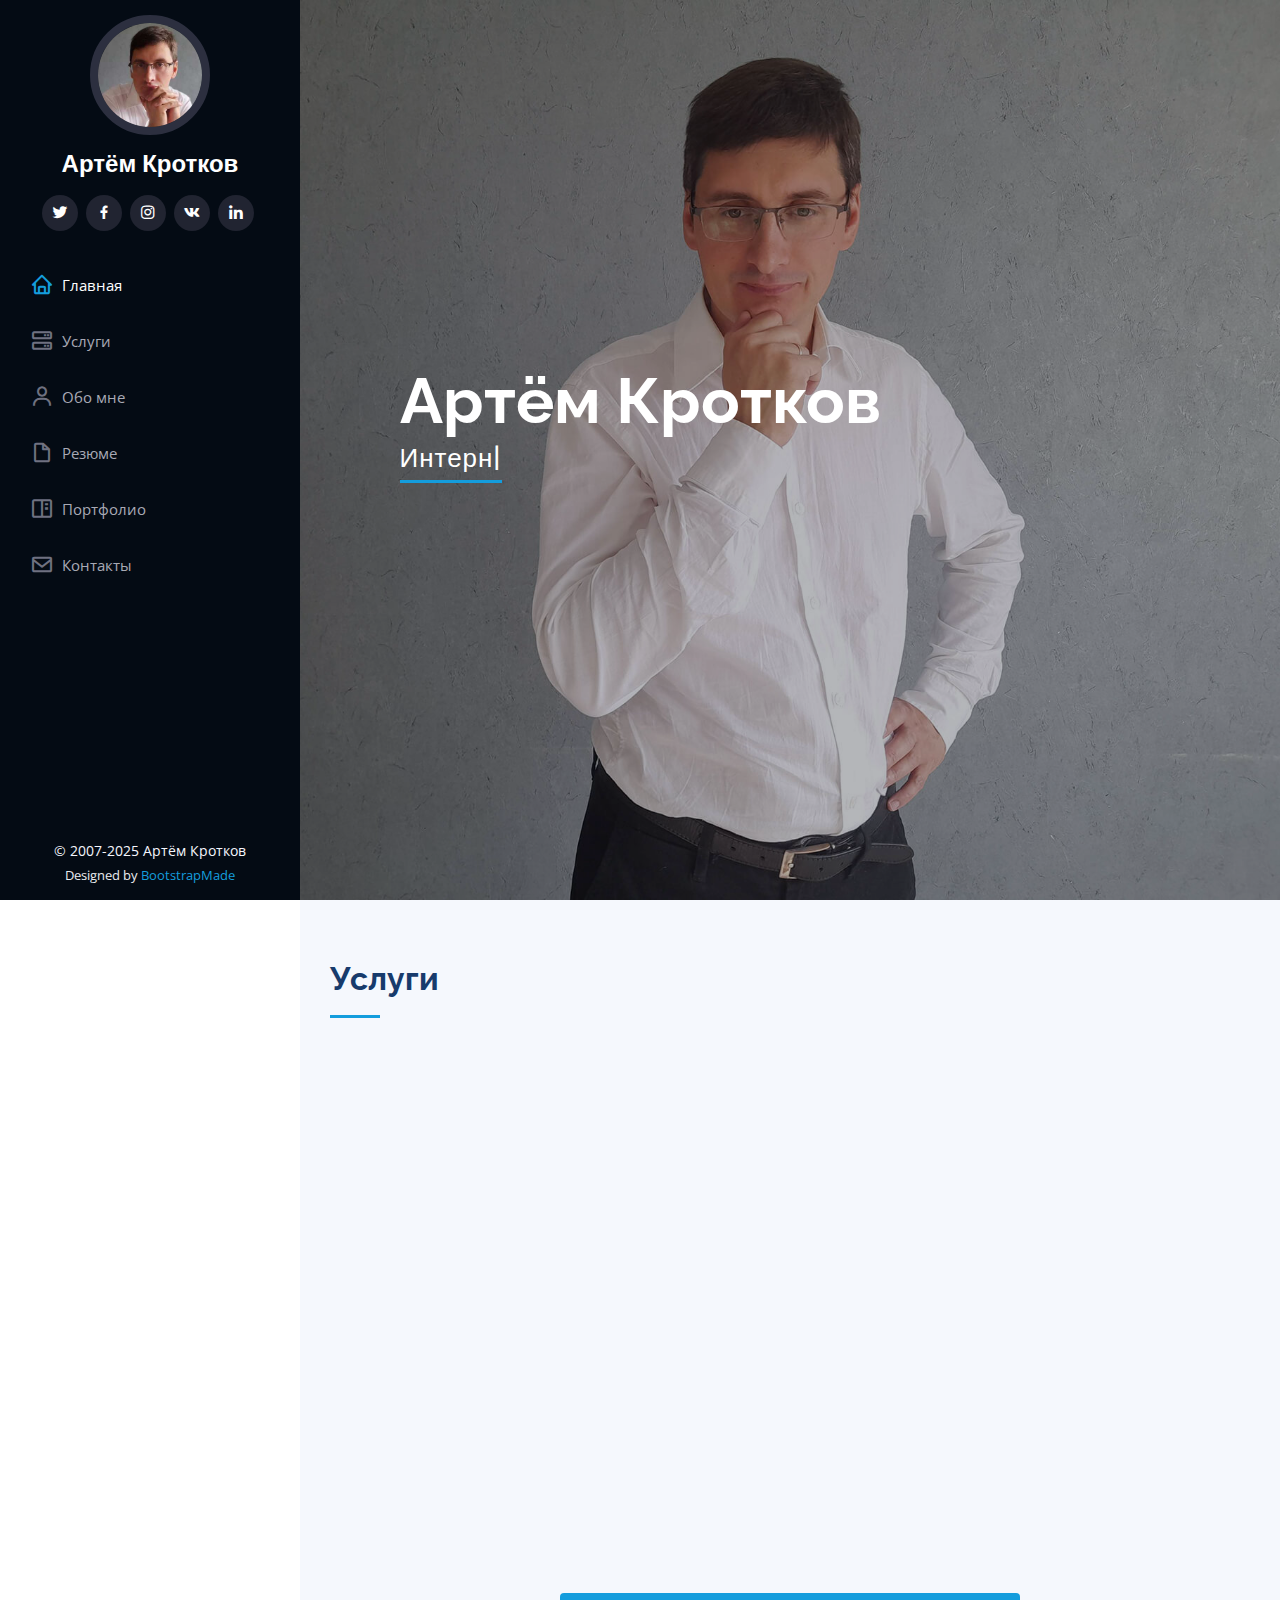
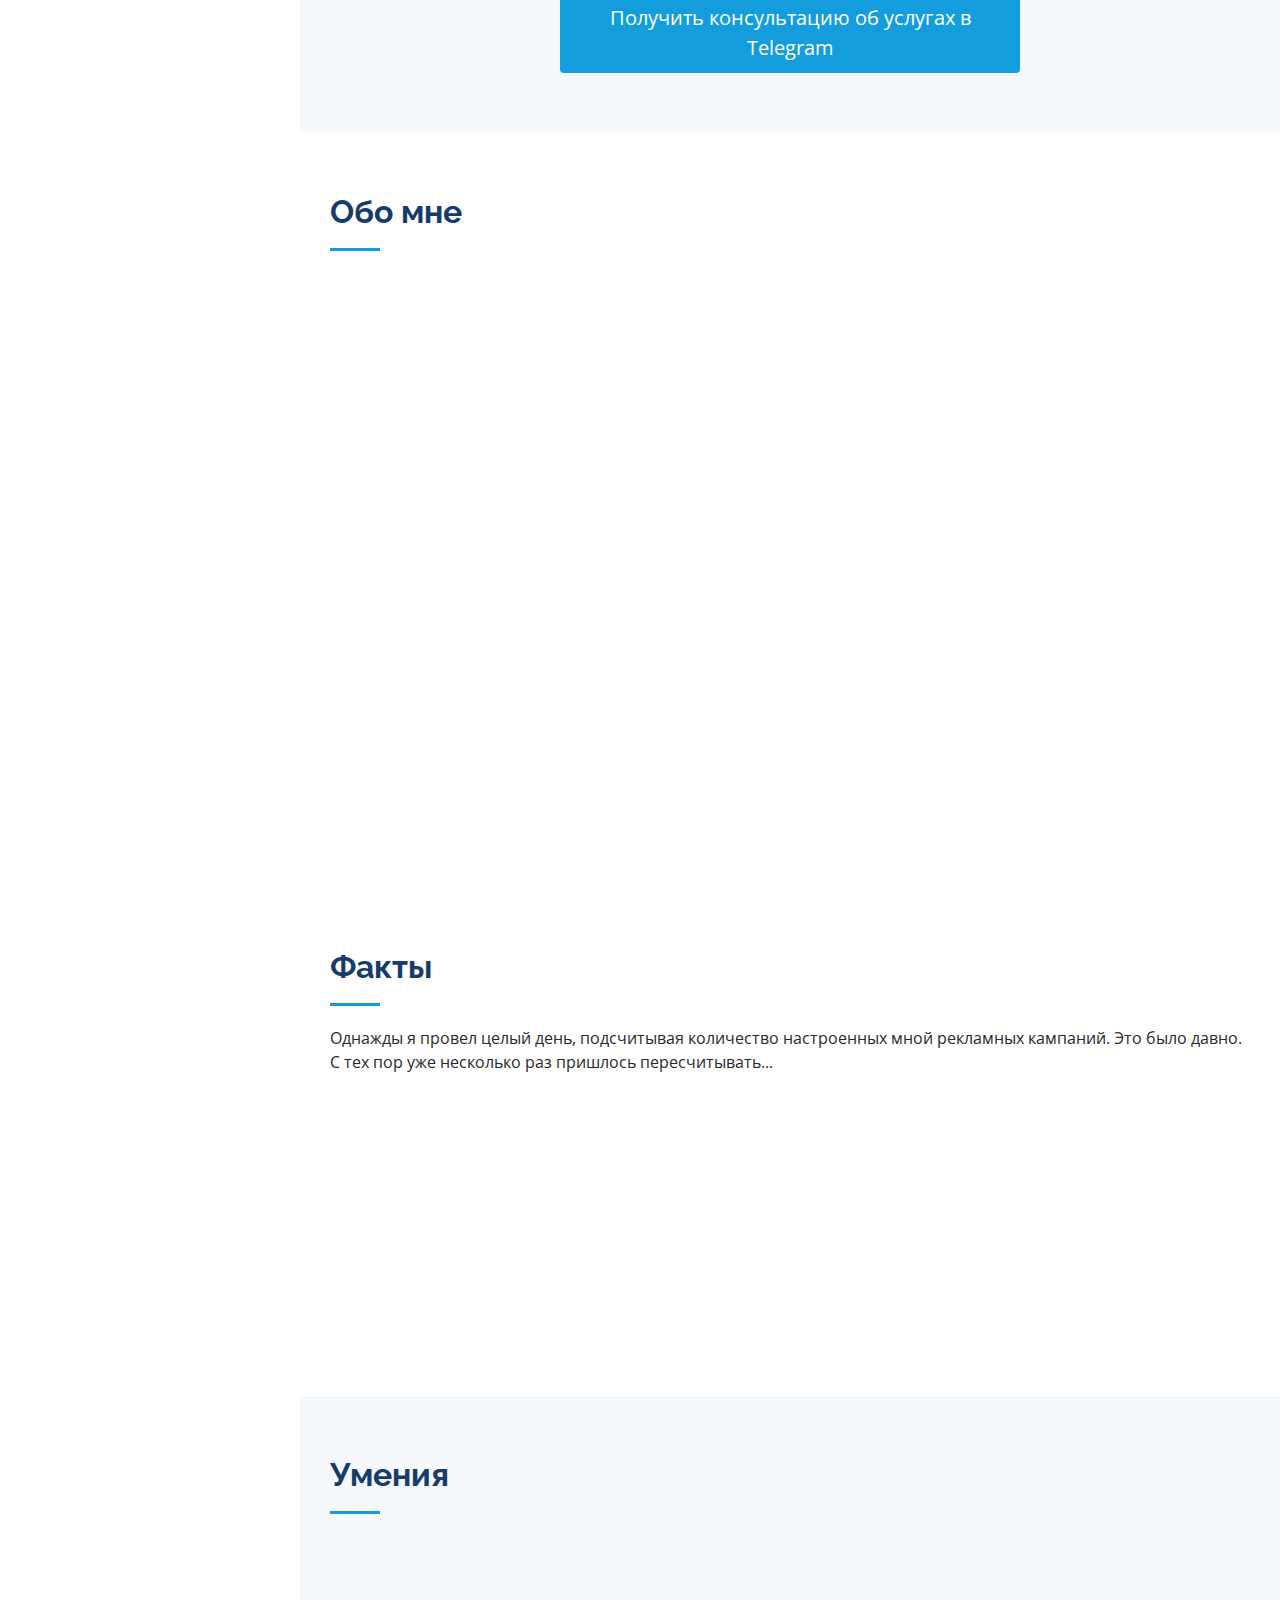
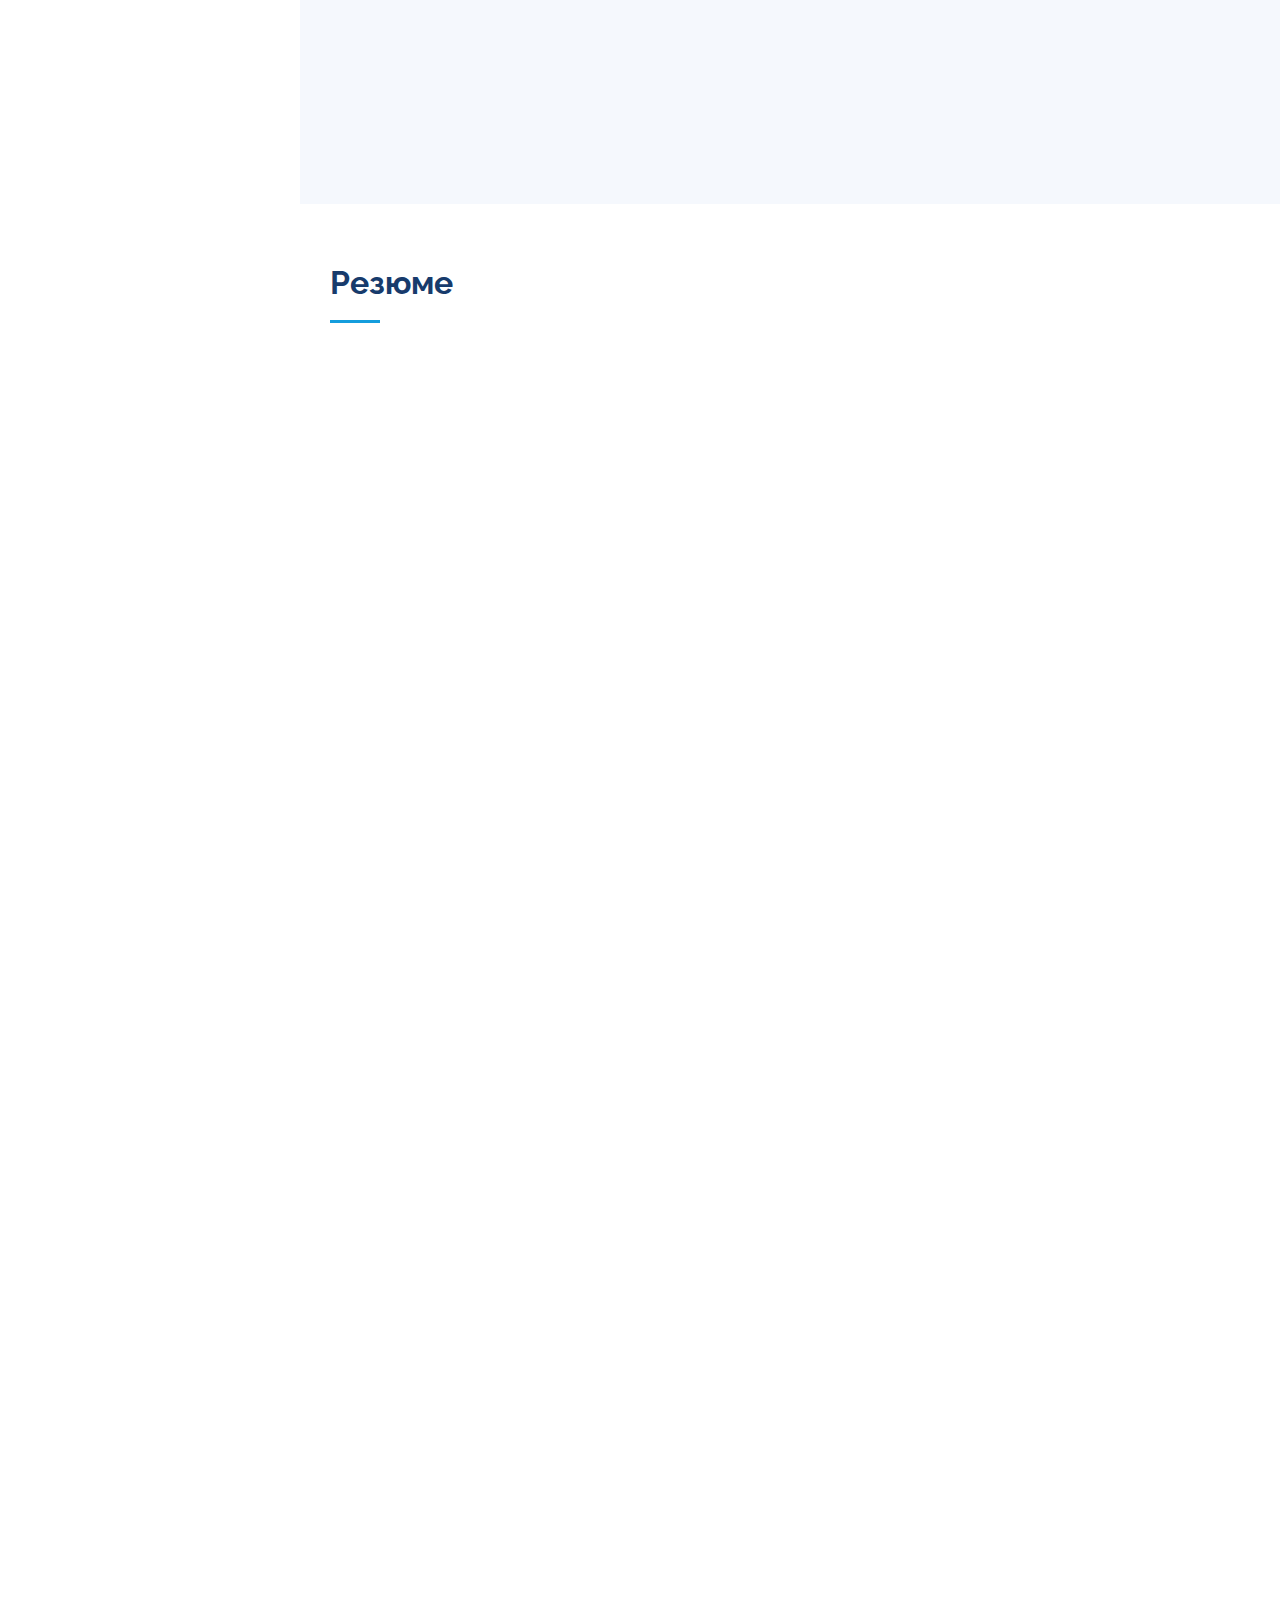
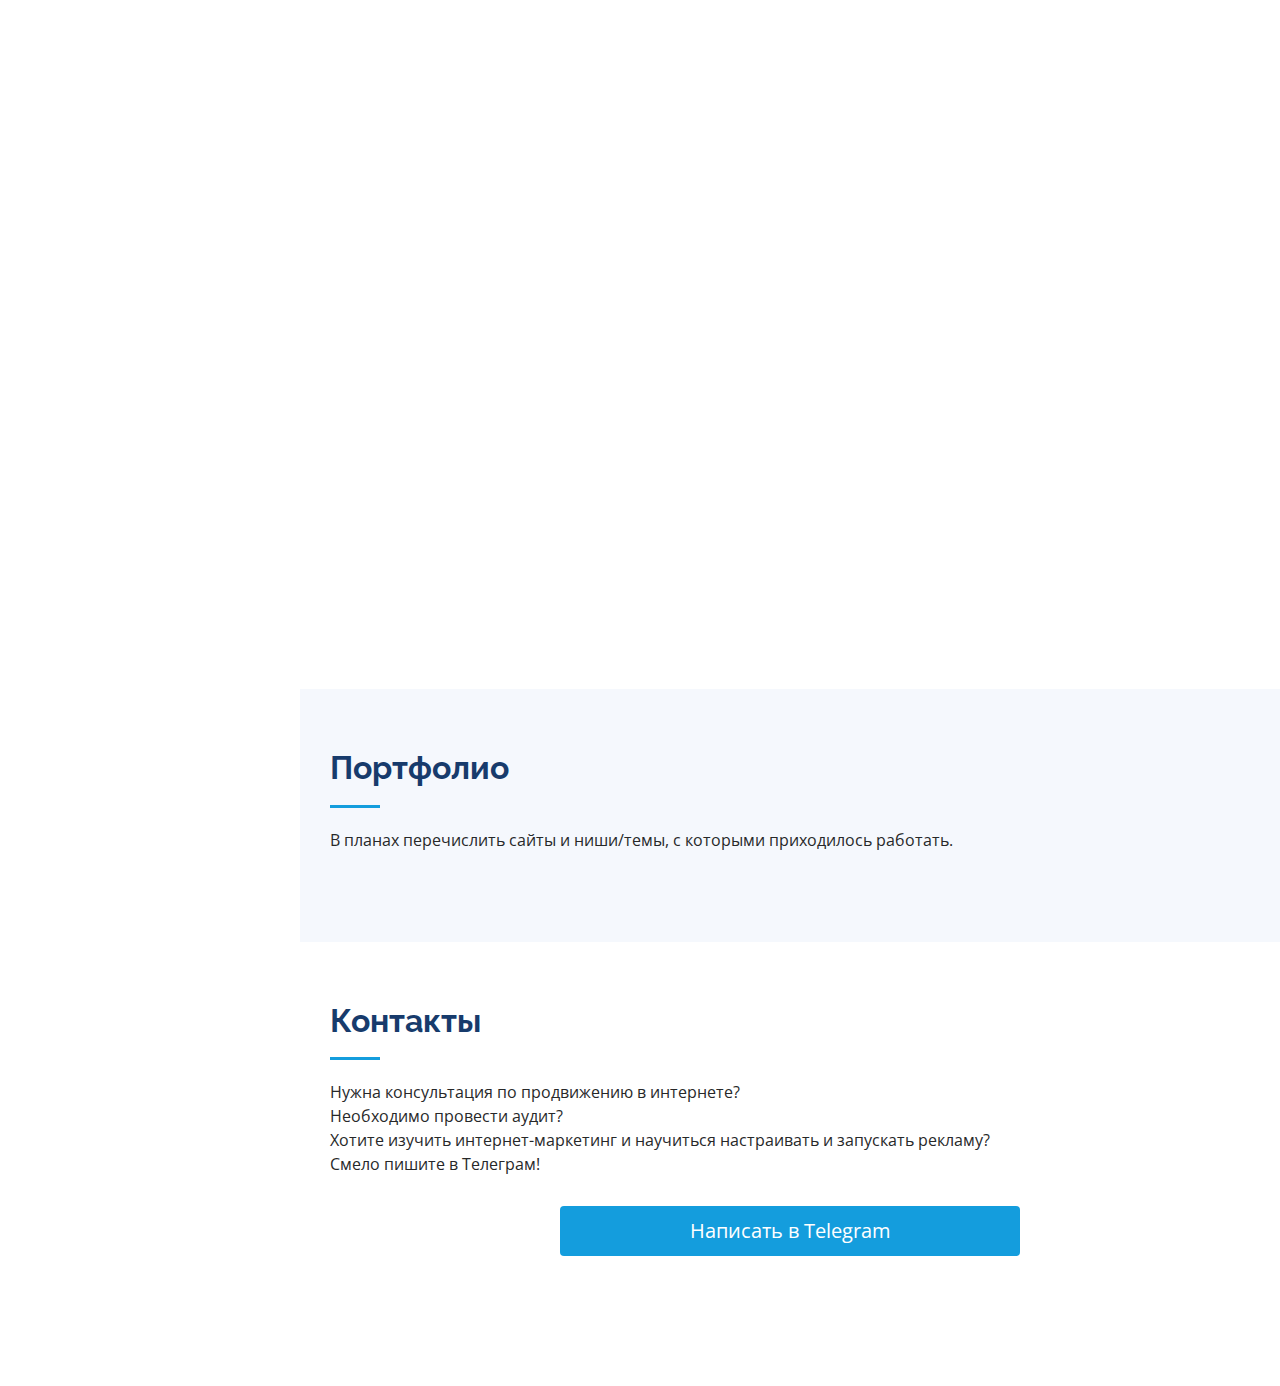
<file: index.html>
<!DOCTYPE html>
<html lang="en">

<head>
  <meta charset="utf-8">
  <meta content="width=device-width, initial-scale=1.0" name="viewport">

  <title>Артём Кротков - Обучение и менторство по интернет-маркетингу</title>
  <meta content="Артём Кротков - Обучение и менторство по интернет-маркетингу. Настройка и сопровождение контекстной рекламы." name="description">
  <meta content="" name="keywords">

  <!-- Favicons -->
  <link href="assets/img/favicon.png" rel="icon">
  <link href="assets/img/apple-touch-icon.png" rel="apple-touch-icon">

  <!-- Google Fonts -->
  <link href="https://fonts.googleapis.com/css?family=Open+Sans:300,300i,400,400i,600,600i,700,700i|Raleway:300,300i,400,400i,500,500i,600,600i,700,700i|Poppins:300,300i,400,400i,500,500i,600,600i,700,700i" rel="stylesheet">

  <!-- Vendor CSS Files -->
  <link href="assets/vendor/aos/aos.css" rel="stylesheet">
  <link href="assets/vendor/bootstrap/css/bootstrap.min.css" rel="stylesheet">
  <link href="assets/vendor/bootstrap-icons/bootstrap-icons.css" rel="stylesheet">
  <link href="assets/vendor/boxicons/css/boxicons.min.css" rel="stylesheet">
  <link href="assets/vendor/glightbox/css/glightbox.min.css" rel="stylesheet">
  <link href="assets/vendor/swiper/swiper-bundle.min.css" rel="stylesheet">

  <!-- Template Main CSS File -->
  <link href="assets/css/style.css" rel="stylesheet">

  <!-- Google Tag Manager -->
<script>(function(w,d,s,l,i){w[l]=w[l]||[];w[l].push({'gtm.start':
  new Date().getTime(),event:'gtm.js'});var f=d.getElementsByTagName(s)[0],
  j=d.createElement(s),dl=l!='dataLayer'?'&l='+l:'';j.async=true;j.src=
  'https://www.googletagmanager.com/gtm.js?id='+i+dl;f.parentNode.insertBefore(j,f);
  })(window,document,'script','dataLayer','GTM-MKNPK3');</script>
  <!-- End Google Tag Manager -->
  
  <script async src="https://pagead2.googlesyndication.com/pagead/js/adsbygoogle.js?client=ca-pub-6147480175032935"
     crossorigin="anonymous"></script>
	 
	 
</head>

<body>
  <!-- Google Tag Manager (noscript) -->
<noscript><iframe src="https://www.googletagmanager.com/ns.html?id=GTM-MKNPK3"
  height="0" width="0" style="display:none;visibility:hidden"></iframe></noscript>
  <!-- End Google Tag Manager (noscript) -->

  <!-- ======= Mobile nav toggle button ======= -->
  <i class="bi bi-list mobile-nav-toggle d-xl-none"></i>

  <!-- ======= Header ======= -->
  <header id="header">
    <div class="d-flex flex-column">

      <div class="profile">
        <img src="assets/img/avatar.jpg" alt="" class="img-fluid rounded-circle">
        <h1 class="text-light"><a href="index.html">Артём Кротков</a></h1>
        <div class="social-links mt-3 text-center">
          <a href="#" class="twitter"><i class="bx bxl-twitter"></i></a>
          <a href="https://www.facebook.com/artem.krotkov.3" class="facebook" target="_blank"><i class="bx bxl-facebook"></i></a>
          <a href="https://www.instagram.com/artem.krotkov/" class="instagram" target="_blank"><i class="bx bxl-instagram"></i></a>
          <a href="https://vk.com/artem_krotkov" class="vk" target="_blank"><i class="bx bxl-vk"></i></a>
          <a href="https://www.linkedin.com/in/artem-krotkov-93b8733a/" class="linkedin" target="_blank"><i class="bx bxl-linkedin"></i></a>
        </div>
      </div>

      <nav id="navbar" class="nav-menu navbar">
        <ul>
          <li><a href="#hero" class="nav-link scrollto active"><i class="bx bx-home"></i> <span>Главная</span></a></li>
          <li><a href="#services" class="nav-link scrollto"><i class="bx bx-server"></i> <span>Услуги</span></a></li>
          <li><a href="#about" class="nav-link scrollto"><i class="bx bx-user"></i> <span>Обо мне</span></a></li>
          <li><a href="#resume" class="nav-link scrollto"><i class="bx bx-file-blank"></i> <span>Резюме</span></a></li>
          <li><a href="#portfolio" class="nav-link scrollto"><i class="bx bx-book-content"></i> <span>Портфолио</span></a></li>
          <li><a href="#contact" class="nav-link scrollto"><i class="bx bx-envelope"></i> <span>Контакты</span></a></li>
        </ul>
      </nav><!-- .nav-menu -->
    </div>
  </header><!-- End Header -->

  <!-- ======= Hero Section ======= -->
  <section id="hero" class="d-flex flex-column justify-content-center align-items-center">
    <div class="hero-container" data-aos="fade-in">
      <h1>Артём Кротков</h1>
      <p><span class="typed" data-typed-items="Интернет-маркетолог, PPC-Специалист, Преподаватель, Наставник, Настройка Яндекс.Директ, Настройка Google Ads"></span></p>
    </div>
  </section><!-- End Hero -->

  <main id="main">

    <!-- ======= Services Section ======= -->
    <section id="services" class="services section-bg">
      <div class="container">

        <div class="section-title">
          <h2>Услуги</h2>
          <p></p>
        </div>

        <div class="row">
          <div class="col-lg-4 col-md-6 icon-box" data-aos="fade-up">
            <div class="icon"><i class="bi bi-brightness-high bi bi-briefcase"></i></div>
            <h4 class="title"><a href="">Наставничество и консультации</a></h4>
            <p class="description">По Интернет-маркетингу. Консультирую и обучаю интернет-маркетингу, контекстной рекламе, веб-аналиитике.</p>
          </div>
          <div class="col-lg-4 col-md-6 icon-box" data-aos="fade-up">
            <div class="icon"><i class="bi bi-card-checklist"></i></div>
            <h4 class="title"><a href="">Аудит рекламных кампаний</a></h4>
            <p class="description">Яндекс.Директ и Google Ads. Проверю ваши рекламные кампании. Укажу на некорректные настройки, найду "узкие" места рекламных кампаний. Если рекламу можно улучшить, то расскажу или научу как это сделать.</p>
          </div>
          <div class="col-lg-4 col-md-6 icon-box" data-aos="fade-up" data-aos-delay="100">
            <div class="icon"><i class="bi bi-binoculars"></i></div>
            <h4 class="title"><a href="">Настройка контекстной рекламы</a></h4>
            <p class="description">Настройка под ключ, запуск и сопровождение Яндекс.Директ и Google Ads. Реклама на Поиске и в рекламных сетях. Создам рекламный кабинет, подберу ключевые слова, напишу объявления и настрою рекламные кампании.</p>
          </div>
          <div class="col-lg-4 col-md-6 icon-box" data-aos="fade-up" data-aos-delay="200">
            <div class="icon"><i class="bi bi-bar-chart"></i></div>
            <h4 class="title"><a href="">Настройка веб-статистики</a></h4>
            <p class="description">Google Analytics и Яндекс.Метрика. Устанавлю код отслеживания на сайт. Настрою отслеживание целей/конверсий.</p>
          </div>
        <!--
          <div class="col-lg-4 col-md-6 icon-box" data-aos="fade-up" data-aos-delay="300">
            <div class="icon"><i class="bi bi-binoculars"></i></div>
            <h4 class="title"><a href="">Magni Dolores</a></h4>
            <p class="description">Excepteur sint occaecat cupidatat non proident, sunt in culpa qui officia deserunt mollit anim id est laborum</p>
          </div>
          <div class="col-lg-4 col-md-6 icon-box" data-aos="fade-up" data-aos-delay="400">
            <div class="icon"><i class="bi bi-brightness-high"></i></div>
            <h4 class="title"><a href="">Nemo Enim</a></h4>
            <p class="description">At vero eos et accusamus et iusto odio dignissimos ducimus qui blanditiis praesentium voluptatum deleniti atque</p>
          </div>
          <div class="col-lg-4 col-md-6 icon-box" data-aos="fade-up" data-aos-delay="500">
            <div class="icon"><i class="bi bi-calendar4-week"></i></div>
            <h4 class="title"><a href="">Eiusmod Tempor</a></h4>
            <p class="description">Et harum quidem rerum facilis est et expedita distinctio. Nam libero tempore, cum soluta nobis est eligendi</p>
          </div>
        -->

      </div>
        

        <div class="d-grid gap-2 col-6 mx-auto">
        <a class="btn btn-primary btn-lg btn-telegram" href="https://t.me/artem_krotkov" target="_blank" role="button">Получить консультацию об услугах в Telegram</a>
        </div>

      

      </div>
    </section>
    <!-- End Services Section -->


    <!-- ======= About Section ======= -->
    <section id="about" class="about">
      <div class="container">

        <div class="section-title">
          <h2>Обо мне</h2>
        </div>

        <div class="row">
          <div class="col-lg-4" data-aos="fade-right">
            <img src="assets/img/avatar.jpg" class="img-fluid" alt="">
          </div>
          <div class="col-lg-8 pt-4 pt-lg-0 content" data-aos="fade-left">
            <h3>Интернет-маркетолог &amp; Специалист по контекстной рекламе</h3>
            <p>С 2009 года работаю в сфере интернет-маркетинга.</p>
            <p>Постоянно консультирую клиентов по вопросам интернет-маркетинга.</p>
            <p>С 2015 года основное направление деятельности - контекстная реклама: Google Ads, Яндекс.Директ.</p> 
            <p>Неоднократно проходил сертификацию в Яндекс.Директе с 2012 года, в Google Adwords с 2015 года, Яндекс.Метрике с 2016 года, Google Analytics с 2016 года.</p>
            <p>За это время мной было создано и запущено сотни рекламных кампаний для более чем 300 клиентов.</p>
            <p>Создавал рекламные кампании, как для небольших рекламодателей, так и для интернет-магазинов, новостных порталов, сервисов. Имею опыт работы с крупными рекламодателями (бюджет в $1000+/в день; десятки регионов показа рекламы; тысячи ключевых слов; конкурентные тематики).
            <p>Люблю учить и преподавать, делиться своими знаниями и помогать в решении задач по созданию и продвижению сайтов.</p>
          </div>
        </div>

      </div>
    </section><!-- End About Section -->

    <!-- ======= Facts Section ======= -->
    <section id="facts" class="facts">
      <div class="container">

        <div class="section-title">
          <h2>Факты</h2>
          <p>Однажды я провел целый день, подсчитывая количество настроенных мной рекламных кампаний. Это было давно. С тех пор уже несколько раз пришлось пересчитывать...</p>
        </div>

        <div class="row no-gutters">

          <div class="col-lg-3 col-md-6 d-md-flex align-items-md-stretch" data-aos="fade-up">
            <div class="count-box">
              <i class="bi bi-emoji-smile"></i>
              <span data-purecounter-start="0" data-purecounter-end="330" data-purecounter-duration="1" class="purecounter"></span>
              <p><strong>Клиентов</strong> для которых настраивал контекстную рекламу</p>
            </div>
          </div>

          <div class="col-lg-3 col-md-6 d-md-flex align-items-md-stretch" data-aos="fade-up" data-aos-delay="100">
            <div class="count-box">
              <i class="bi bi-journal-richtext"></i>
              <span data-purecounter-start="0" data-purecounter-end="1500" data-purecounter-duration="1" class="purecounter"></span>
              <p><strong>Рекламных кампаний</strong> Поиск, Сети, Ретаргетинг</p>
            </div>
          </div>

          <div class="col-lg-3 col-md-6 d-md-flex align-items-md-stretch" data-aos="fade-up" data-aos-delay="200">
            <div class="count-box">
              <i class="bi bi-headset"></i>
              <span data-purecounter-start="0" data-purecounter-end="450" data-purecounter-duration="1" class="purecounter"></span>
              <p><strong>Часов консультаций</strong> для владельцев агентств и бизнесов</p>
            </div>
          </div>

          <div class="col-lg-3 col-md-6 d-md-flex align-items-md-stretch" data-aos="fade-up" data-aos-delay="300">
            <div class="count-box">
              <i class="bi bi-people"></i>
              <span data-purecounter-start="0" data-purecounter-end="32" data-purecounter-duration="1" class="purecounter"></span>
              <p><strong>Слушателей</strong> обучил основам интернет-маркетинга и контекстной рекламы</p>
            </div>
          </div>

        </div>

      </div>
    </section><!-- End Facts Section -->

    <!-- ======= Skills Section ======= -->
    <section id="skills" class="skills section-bg">
      <div class="container">

        <div class="section-title">
          <h2>Умения</h2>
          <p></p>
        </div>

        <div class="row skills-content">

          <div class="col-lg-6" data-aos="fade-up">

            <div class="progress">
              <span class="skill">Google Ads <i class="val">90%</i></span>
              <div class="progress-bar-wrap">
                <div class="progress-bar" role="progressbar" aria-valuenow="90" aria-valuemin="0" aria-valuemax="100"></div>
              </div>
            </div>

            <div class="progress">
              <span class="skill">Google Analytics<i class="val">70%</i></span>
              <div class="progress-bar-wrap">
                <div class="progress-bar" role="progressbar" aria-valuenow="70" aria-valuemin="0" aria-valuemax="100"></div>
              </div>
            </div>

            <div class="progress">
              <span class="skill">Google Tag Manager<i class="val">70%</i></span>
              <div class="progress-bar-wrap">
                <div class="progress-bar" role="progressbar" aria-valuenow="70" aria-valuemin="0" aria-valuemax="100"></div>
              </div>
            </div>

          </div>

          <div class="col-lg-6" data-aos="fade-up" data-aos-delay="100">

            <div class="progress">
              <span class="skill"> Яндекс.Директ <i class="val">90%</i></span>
              <div class="progress-bar-wrap">
                <div class="progress-bar" role="progressbar" aria-valuenow="90" aria-valuemin="0" aria-valuemax="100"></div>
              </div>
            </div>

            <div class="progress">
              <span class="skill">Яндекс.Метрика <i class="val">75%</i></span>
              <div class="progress-bar-wrap">
                <div class="progress-bar" role="progressbar" aria-valuenow="75" aria-valuemin="0" aria-valuemax="100"></div>
              </div>
            </div>

            <div class="progress">
              <span class="skill">WordPress/CMS <i class="val">70%</i></span>
              <div class="progress-bar-wrap">
                <div class="progress-bar" role="progressbar" aria-valuenow="70" aria-valuemin="0" aria-valuemax="100"></div>
              </div>
            </div>

          </div>

        </div>

      </div>
    </section><!-- End Skills Section -->

    <!-- ======= Resume Section ======= -->
    <section id="resume" class="resume">
      <div class="container">

        <div class="section-title">
          <h2>Резюме</h2>
          <p></p>
        </div>

        <div class="row">
          <div class="col-lg-6" data-aos="fade-up">
            
            <h3 class="resume-title">Образование</h3>
            <div class="resume-item">
              <h4>Белорусский государственный университет Информатики и Радиоэлектроники (БГУИР)</h4>
              <h5>2002 - 2007</h5>
              <p><em>Инженер по радиоэлектронике</em></p>
              
            </div>
           
          </div>
          <div class="col-lg-6" data-aos="fade-up" data-aos-delay="100">
            <h3 class="resume-title">Опыт работы</h3>
            <div class="resume-item">
              <h4>Академия управления при Президенте Республики Беларусь</h4>
              <h5>2006 - 2009</h5>
              <p><em>Инженер-программист Центра информационных технологий</em></p>
              <ul>
                <li>Занимался поддержкой и обслуживанием официального сайта Академии управления</li>
                <li>внедрением системы управления контентом</li>
                <li>разработкой документация для создания нового сайта Академии управления.</li>
              </ul>
            </div>
            <div class="resume-item">
              <h4>ООО "Алекира"</h4>
              <h5>2010 - 2016</h5>
              <p><em>Специалист по продвижению сайтов</em>
              <p>Отвечал за широкий спектр задач, связанных с организацией и выполнением работ по поисковому продвижению, контекстной рекламе, веб-аналитике. За время моей работы были организованы процессы продвижения сайтов клиентов, составлены шаблоны и чек-листы для выполняемых работ.</p>
              <ul>
                <li>выполнял работы по поисковому продвижению сайтов;</li>
                <li>создавал и осуществлял ведение рекламных кампаний в системах контекстной рекламы;</li>
                <li>выполнял технические аудиты сайтов;</li>
                <li>выполнял аудиты рекламных кампаний;</li>
                <li>подбирал семантическое ядро для продвижения и контекстной рекламы;</li>
                <li>работал с системами веб-аналитики (Google Analytics, Яндекс.Метрика);</li>
                <li>обучал сотрудников;</li>
                <li>участвовал в собеседованиях новых сотрудников;</li>
                <li>ставил задачи соисполнителям и контролировал их выполнение;</li>
                <li>занимался подготовкой ежемесячных отчетов для клиентов.</li>
              </ul>
            </div>
            <div class="resume-item">
              <h4>ООО "Клик Медиа"</h4>
              <h5>2014 - 2017</h5>
              <p><em>Специалист-консультант</em>
              <p>Консультировал сотрудников по запуску рекламных кампаний в системах контекстной и таргетированной рекламы.</p>
              В том числе:
              <ul>
                <li>организация аккаунтов и кампаний;</li>
                <li>оценка бюджета;</li>
                <li>подбор ключевых слов;</li>
                <li>аудит существующих рекламных кампаний.</li>
              </ul>
              <p>Создавал и настраивал рекламные кампании в системах контекстной рекламы для важных и крупных клиентов.</p>
              <p>Обучал сотрудников основам контекстной рекламы, занимался подготовкой сотрудников к сдаче сертификационных экзаменов.</p>  
            </div>
            <div class="resume-item">
              <h4>Драйв Девелопмент</h4>
              <h5>2016 - 2017</h5>
              <p><em>Специалист по контекстной рекламе</em>
              <ul>
                <li>Сбор семантического ядра и подготовка медиапланов для рекламных кампаний.</li>
                <li>Планирование структуры аккаунта и рекламных кампаний.</li>
                <li>Написание объявлений и настройка рекламных кампаний.</li>
                <li>Аналитика полученных результатов, оптимизация рекламных кампаний после запуска.</li>
                <li>Аудит рекламных кампаний клиентов.</li>
                <li>Установка систем веб-аналитики (Google Analytics, Яндекс.Метрика)</li>
                <li>Настройка целей, работа с Google Tag Manager.</li>
                </ul>
            </div>
            <div class="resume-item">
              <h4>ООО "Ударник Медиа"</h4>
              <h5>2017</h5>
              <p><em>Специалист по контекстной рекламе</em>
              <ul>
                <li>Inhouse специалист по контекстной-рекламе + интернет-маркетолог.</li>
                <li>Сбор семантических ядер по тематике портала</li>
                <li>Настройка и запуск рекламных кампаний.</li>
                <li>Оценка эффективности рекламных кампаний и их оптимизация после запуска.</li>
                <li>Консультация по общим вопросам интернет-маркетинга.</li>
                </ul>
            </div>
            <div class="resume-item">
              <h4>ООО "Джейсон"</h4>
              <h5>2019 - 2020</h5>
              <p><em>Специалист по контекстной рекламе</em>
              <ul>
                <li>Планирование, создание и ведение рекламных кампаний в системах контекстной рекламы.</li>
                <li>Настройка систем статистики и веб-аналитики для сайтов клиентов.</li>
                <li>Подготовка отчетов, общение с клиентами.</li>
                <li>Обучение других сотрудников, курирование их работы.</li>
                <li>Работа с системой управления проектами.</li>
              </ul>
            </div>
            <div class="resume-item">
              <h4>Компьютерная академия Шаг</h4>
              <h5>2021</h5>
              <p><em>Преподаватель курсов</em>
              <p>Преподавал для слушателей основы интернет-маркетинга, контекстную рекламу, веб-аналитику.</p>
            </div>
            <div class="resume-item">
              <h4>Компьютерная академия Шаг</h4>
              <h5>2023 - 2024</h5>
              <p><em>Специалист по контекстной рекламе</em>
                <ul>
                  <li>Планирование, создание и ведение рекламных кампаний в системах контекстной рекламы.</li>
                  <li>Настройка систем статистики и веб-аналитики.</li>
                  <li>Подготовка отчетов.</li>
            </div>


          </div>
        </div>

      </div>
    </section><!-- End Resume Section -->

    <!-- ======= Portfolio Section ======= -->
    <section id="portfolio" class="portfolio section-bg">
      <div class="container">

        <div class="section-title">
          <h2>Портфолио</h2>
          <p>В планах перечислить сайты и ниши/темы, с которыми приходилось работать.</p>
        </div>
<!--
        <div class="row" data-aos="fade-up">
          <div class="col-lg-12 d-flex justify-content-center">
            <ul id="portfolio-flters">
              <li data-filter="*" class="filter-active">All</li>
              <li data-filter=".filter-app">App</li>
              <li data-filter=".filter-card">Card</li>
              <li data-filter=".filter-web">Web</li>
            </ul>
          </div>
        </div>

        <div class="row portfolio-container" data-aos="fade-up" data-aos-delay="100">

          <div class="col-lg-4 col-md-6 portfolio-item filter-app">
            <div class="portfolio-wrap">
              <img src="assets/img/portfolio/portfolio-1.jpg" class="img-fluid" alt="">
              <div class="portfolio-links">
                <a href="assets/img/portfolio/portfolio-1.jpg" data-gallery="portfolioGallery" class="portfolio-lightbox" title="App 1"><i class="bx bx-plus"></i></a>
                <a href="portfolio-details.html" title="More Details"><i class="bx bx-link"></i></a>
              </div>
            </div>
          </div>

          <div class="col-lg-4 col-md-6 portfolio-item filter-web">
            <div class="portfolio-wrap">
              <img src="assets/img/portfolio/portfolio-2.jpg" class="img-fluid" alt="">
              <div class="portfolio-links">
                <a href="assets/img/portfolio/portfolio-2.jpg" data-gallery="portfolioGallery" class="portfolio-lightbox" title="Web 3"><i class="bx bx-plus"></i></a>
                <a href="portfolio-details.html" title="More Details"><i class="bx bx-link"></i></a>
              </div>
            </div>
          </div>

          <div class="col-lg-4 col-md-6 portfolio-item filter-app">
            <div class="portfolio-wrap">
              <img src="assets/img/portfolio/portfolio-3.jpg" class="img-fluid" alt="">
              <div class="portfolio-links">
                <a href="assets/img/portfolio/portfolio-3.jpg" data-gallery="portfolioGallery" class="portfolio-lightbox" title="App 2"><i class="bx bx-plus"></i></a>
                <a href="portfolio-details.html" title="More Details"><i class="bx bx-link"></i></a>
              </div>
            </div>
          </div>

          <div class="col-lg-4 col-md-6 portfolio-item filter-card">
            <div class="portfolio-wrap">
              <img src="assets/img/portfolio/portfolio-4.jpg" class="img-fluid" alt="">
              <div class="portfolio-links">
                <a href="assets/img/portfolio/portfolio-4.jpg" data-gallery="portfolioGallery" class="portfolio-lightbox" title="Card 2"><i class="bx bx-plus"></i></a>
                <a href="portfolio-details.html" title="More Details"><i class="bx bx-link"></i></a>
              </div>
            </div>
          </div>

          <div class="col-lg-4 col-md-6 portfolio-item filter-web">
            <div class="portfolio-wrap">
              <img src="assets/img/portfolio/portfolio-5.jpg" class="img-fluid" alt="">
              <div class="portfolio-links">
                <a href="assets/img/portfolio/portfolio-5.jpg" data-gallery="portfolioGallery" class="portfolio-lightbox" title="Web 2"><i class="bx bx-plus"></i></a>
                <a href="portfolio-details.html" title="More Details"><i class="bx bx-link"></i></a>
              </div>
            </div>
          </div>

          <div class="col-lg-4 col-md-6 portfolio-item filter-app">
            <div class="portfolio-wrap">
              <img src="assets/img/portfolio/portfolio-6.jpg" class="img-fluid" alt="">
              <div class="portfolio-links">
                <a href="assets/img/portfolio/portfolio-6.jpg" data-gallery="portfolioGallery" class="portfolio-lightbox" title="App 3"><i class="bx bx-plus"></i></a>
                <a href="portfolio-details.html" title="More Details"><i class="bx bx-link"></i></a>
              </div>
            </div>
          </div>

          <div class="col-lg-4 col-md-6 portfolio-item filter-card">
            <div class="portfolio-wrap">
              <img src="assets/img/portfolio/portfolio-7.jpg" class="img-fluid" alt="">
              <div class="portfolio-links">
                <a href="assets/img/portfolio/portfolio-7.jpg" data-gallery="portfolioGallery" class="portfolio-lightbox" title="Card 1"><i class="bx bx-plus"></i></a>
                <a href="portfolio-details.html" title="More Details"><i class="bx bx-link"></i></a>
              </div>
            </div>
          </div>

          <div class="col-lg-4 col-md-6 portfolio-item filter-card">
            <div class="portfolio-wrap">
              <img src="assets/img/portfolio/portfolio-8.jpg" class="img-fluid" alt="">
              <div class="portfolio-links">
                <a href="assets/img/portfolio/portfolio-8.jpg" data-gallery="portfolioGallery" class="portfolio-lightbox" title="Card 3"><i class="bx bx-plus"></i></a>
                <a href="portfolio-details.html" title="More Details"><i class="bx bx-link"></i></a>
              </div>
            </div>
          </div>

          <div class="col-lg-4 col-md-6 portfolio-item filter-web">
            <div class="portfolio-wrap">
              <img src="assets/img/portfolio/portfolio-9.jpg" class="img-fluid" alt="">
              <div class="portfolio-links">
                <a href="assets/img/portfolio/portfolio-9.jpg" data-gallery="portfolioGallery" class="portfolio-lightbox" title="Web 3"><i class="bx bx-plus"></i></a>
                <a href="portfolio-details.html" title="More Details"><i class="bx bx-link"></i></a>
              </div>
            </div>
          </div>
-->
        </div>

      </div>
    </section><!-- End Portfolio Section -->

    
    <!-- ======= Testimonials Section ======= -->
    <!--
    <section id="testimonials" class="testimonials section-bg">
      <div class="container">

        <div class="section-title">
          <h2>Отзывы</h2>
          <p></p>
        </div>

        <div class="testimonials-slider swiper" data-aos="fade-up" data-aos-delay="100">
          <div class="swiper-wrapper">

            <div class="swiper-slide">
              <div class="testimonial-item" data-aos="fade-up">
                <p>
                  <i class="bx bxs-quote-alt-left quote-icon-left"></i>
                  Proin iaculis purus consequat sem cure digni ssim donec porttitora entum suscipit rhoncus. Accusantium quam, ultricies eget id, aliquam eget nibh et. Maecen aliquam, risus at semper.
                  <i class="bx bxs-quote-alt-right quote-icon-right"></i>
                </p>
                <img src="assets/img/testimonials/testimonials-1.jpg" class="testimonial-img" alt="">
                <h3>Saul Goodman</h3>
                <h4>Ceo &amp; Founder</h4>
              </div>
            </div>

            <div class="swiper-slide">
              <div class="testimonial-item" data-aos="fade-up" data-aos-delay="100">
                <p>
                  <i class="bx bxs-quote-alt-left quote-icon-left"></i>
                  Export tempor illum tamen malis malis eram quae irure esse labore quem cillum quid cillum eram malis quorum velit fore eram velit sunt aliqua noster fugiat irure amet legam anim culpa.
                  <i class="bx bxs-quote-alt-right quote-icon-right"></i>
                </p>
                <img src="assets/img/testimonials/testimonials-2.jpg" class="testimonial-img" alt="">
                <h3>Sara Wilsson</h3>
                <h4>Designer</h4>
              </div>
            </div>

            <div class="swiper-slide">
              <div class="testimonial-item" data-aos="fade-up" data-aos-delay="200">
                <p>
                  <i class="bx bxs-quote-alt-left quote-icon-left"></i>
                  Enim nisi quem export duis labore cillum quae magna enim sint quorum nulla quem veniam duis minim tempor labore quem eram duis noster aute amet eram fore quis sint minim.
                  <i class="bx bxs-quote-alt-right quote-icon-right"></i>
                </p>
                <img src="assets/img/testimonials/testimonials-3.jpg" class="testimonial-img" alt="">
                <h3>Jena Karlis</h3>
                <h4>Store Owner</h4>
              </div>
            </div>

            <div class="swiper-slide">
              <div class="testimonial-item" data-aos="fade-up" data-aos-delay="300">
                <p>
                  <i class="bx bxs-quote-alt-left quote-icon-left"></i>
                  Fugiat enim eram quae cillum dolore dolor amet nulla culpa multos export minim fugiat minim velit minim dolor enim duis veniam ipsum anim magna sunt elit fore quem dolore labore illum veniam.
                  <i class="bx bxs-quote-alt-right quote-icon-right"></i>
                </p>
                <img src="assets/img/testimonials/testimonials-4.jpg" class="testimonial-img" alt="">
                <h3>Matt Brandon</h3>
                <h4>Freelancer</h4>
              </div>
            </div>

            <div class="swiper-slide">
              <div class="testimonial-item" data-aos="fade-up" data-aos-delay="400">
                <p>
                  <i class="bx bxs-quote-alt-left quote-icon-left"></i>
                  Quis quorum aliqua sint quem legam fore sunt eram irure aliqua veniam tempor noster veniam enim culpa labore duis sunt culpa nulla illum cillum fugiat legam esse veniam culpa fore nisi cillum quid.
                  <i class="bx bxs-quote-alt-right quote-icon-right"></i>
                </p>
                <img src="assets/img/testimonials/testimonials-5.jpg" class="testimonial-img" alt="">
                <h3>John Larson</h3>
                <h4>Entrepreneur</h4>
              </div>
            </div>

          </div>
          <div class="swiper-pagination"></div>
        </div>

      </div>
    </section>
  -->
    <!-- End Testimonials Section -->

    <!-- ======= Contact Section ======= -->
    <section id="contact" class="contact">
      <div class="container">

        <div class="section-title">
          <h2>Контакты</h2>
          <p>Нужна консультация по продвижению в интернете?<br />
            Необходимо провести аудит?<br />
            Хотите изучить интернет-маркетинг и научиться настраивать и запускать рекламу?<br />
            </p>
          <p>Смело пишите в Телеграм! </p>
        </div>

        <div class="d-grid gap-2 col-6 mx-auto">
        <a class="btn btn-primary btn-lg btn-telegram" href="https://t.me/artem_krotkov" target="_blank" role="button">Написать в Telegram</a>
        </div>

        <!--<div class="row" data-aos="fade-in">

          <div class="col-lg-5 d-flex align-items-stretch">
            <div class="info">
              <div class="address">
                <i class="bi bi-geo-alt"></i>
                <h4>Location:</h4>
                <p>A108 Adam Street, New York, NY 535022</p>
              </div>

              <div class="email">
                <i class="bi bi-envelope"></i>
                <h4>Email:</h4>
                <p>info@example.com</p>
              </div>

              <div class="phone">
                <i class="bi bi-phone"></i>
                <h4>Call:</h4>
                <p>+1 5589 55488 55s</p>
              </div>

              <iframe src="https://www.google.com/maps/embed?pb=!1m14!1m8!1m3!1d12097.433213460943!2d-74.0062269!3d40.7101282!3m2!1i1024!2i768!4f13.1!3m3!1m2!1s0x0%3A0xb89d1fe6bc499443!2sDowntown+Conference+Center!5e0!3m2!1smk!2sbg!4v1539943755621" frameborder="0" style="border:0; width: 100%; height: 290px;" allowfullscreen></iframe> 
              
            </div>

          </div>

          <div class="col-lg-7 mt-5 mt-lg-0 d-flex align-items-stretch">
            <form action="forms/contact.php" method="post" role="form" class="php-email-form">
              <div class="row">
                <div class="form-group col-md-6">
                  <label for="name">Your Name</label>
                  <input type="text" name="name" class="form-control" id="name" required>
                </div>
                <div class="form-group col-md-6">
                  <label for="name">Your Email</label>
                  <input type="email" class="form-control" name="email" id="email" required>
                </div>
              </div>
              <div class="form-group">
                <label for="name">Subject</label>
                <input type="text" class="form-control" name="subject" id="subject" required>
              </div>
              <div class="form-group">
                <label for="name">Message</label>
                <textarea class="form-control" name="message" rows="10" required></textarea>
              </div>
              <div class="my-3">
                <div class="loading">Loading</div>
                <div class="error-message"></div>
                <div class="sent-message">Your message has been sent. Thank you!</div>
              </div>
              <div class="text-center"><button type="submit">Send Message</button></div>
            </form>
          </div>
          

        </div>
        -->
      
      </div>
    </section><!-- End Contact Section -->

  </main><!-- End #main -->

  <!-- ======= Footer ======= -->
  <footer id="footer">
    <div class="container">
      <div class="copyright">
        &copy; 2007-2025 Артём Кротков</strong>
      </div>
      <div class="credits">
        <!-- =======================================================
             * Template Name: iPortfolio
             * Updated: Nov 17 2023 with Bootstrap v5.3.2
             * Template URL: https://bootstrapmade.com/iportfolio-bootstrap-portfolio-websites-template/
             * Author: BootstrapMade.com
             * License: https://bootstrapmade.com/license/
        ======================================================== -->
        <!-- All the links in the footer should remain intact. -->
        <!-- You can delete the links only if you purchased the pro version. -->
        <!-- Licensing information: https://bootstrapmade.com/license/ -->
        <!-- Purchase the pro version with working PHP/AJAX contact form: https://bootstrapmade.com/iportfolio-bootstrap-portfolio-websites-template/ -->
        Designed by <a href="https://bootstrapmade.com/">BootstrapMade</a>
      </div>
    </div>
  </footer><!-- End  Footer -->

  <a href="#" class="back-to-top d-flex align-items-center justify-content-center"><i class="bi bi-arrow-up-short"></i></a>

  <!-- Vendor JS Files -->
  <script src="assets/vendor/purecounter/purecounter_vanilla.js"></script>
  <script src="assets/vendor/aos/aos.js"></script>
  <script src="assets/vendor/bootstrap/js/bootstrap.bundle.min.js"></script>
  <script src="assets/vendor/glightbox/js/glightbox.min.js"></script>
  <script src="assets/vendor/isotope-layout/isotope.pkgd.min.js"></script>
  <script src="assets/vendor/swiper/swiper-bundle.min.js"></script>
  <script src="assets/vendor/typed.js/typed.umd.js"></script>
  <script src="assets/vendor/waypoints/noframework.waypoints.js"></script>
  <script src="assets/vendor/php-email-form/validate.js"></script>

  <!-- Template Main JS File -->
  <script src="assets/js/main.js"></script>

</body>

</html>
</file>
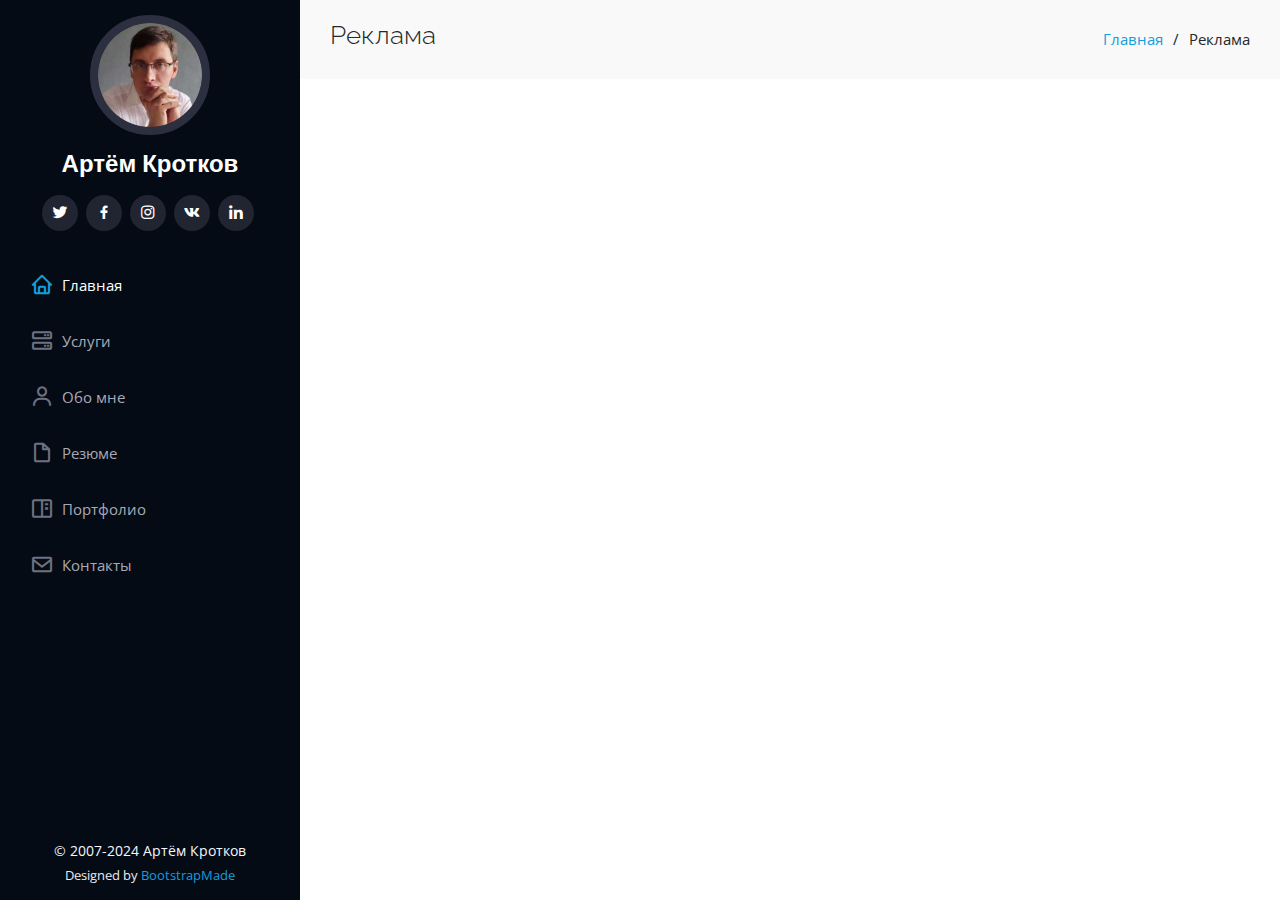
<file: ads.html>
<!DOCTYPE html>
<html lang="en">

<head>
  <meta charset="utf-8">
  <meta content="width=device-width, initial-scale=1.0" name="viewport">

  <title>Рекламные блоки Яндекс РСЯ - Артём Кротков</title>
  <meta content="Артём Кротков - Обучение и менторство по интернет-маркетингу. Настройка и сопровождение контекстной рекламы." name="description">
  <meta content="" name="keywords">

  <!-- Favicons -->
  <link href="assets/img/favicon.png" rel="icon">
  <link href="assets/img/apple-touch-icon.png" rel="apple-touch-icon">

  <!-- Google Fonts -->
  <link href="https://fonts.googleapis.com/css?family=Open+Sans:300,300i,400,400i,600,600i,700,700i|Raleway:300,300i,400,400i,500,500i,600,600i,700,700i|Poppins:300,300i,400,400i,500,500i,600,600i,700,700i" rel="stylesheet">

  <!-- Vendor CSS Files -->
  <link href="assets/vendor/aos/aos.css" rel="stylesheet">
  <link href="assets/vendor/bootstrap/css/bootstrap.min.css" rel="stylesheet">
  <link href="assets/vendor/bootstrap-icons/bootstrap-icons.css" rel="stylesheet">
  <link href="assets/vendor/boxicons/css/boxicons.min.css" rel="stylesheet">
  <link href="assets/vendor/glightbox/css/glightbox.min.css" rel="stylesheet">
  <link href="assets/vendor/swiper/swiper-bundle.min.css" rel="stylesheet">

  <!-- Template Main CSS File -->
  <link href="assets/css/style.css" rel="stylesheet">

  <!-- Google Tag Manager -->
<script>(function(w,d,s,l,i){w[l]=w[l]||[];w[l].push({'gtm.start':
  new Date().getTime(),event:'gtm.js'});var f=d.getElementsByTagName(s)[0],
  j=d.createElement(s),dl=l!='dataLayer'?'&l='+l:'';j.async=true;j.src=
  'https://www.googletagmanager.com/gtm.js?id='+i+dl;f.parentNode.insertBefore(j,f);
  })(window,document,'script','dataLayer','GTM-MKNPK3');</script>
  <!-- End Google Tag Manager -->
  
  <!-- Yandex.RTB -->
<script>window.yaContextCb=window.yaContextCb||[]</script>
<script src="https://yandex.ru/ads/system/context.js" async></script>

</head>

<body>
  <!-- Google Tag Manager (noscript) -->
<noscript><iframe src="https://www.googletagmanager.com/ns.html?id=GTM-MKNPK3"
  height="0" width="0" style="display:none;visibility:hidden"></iframe></noscript>
  <!-- End Google Tag Manager (noscript) -->

  <!-- ======= Mobile nav toggle button ======= -->
  <i class="bi bi-list mobile-nav-toggle d-xl-none"></i>

  <!-- ======= Header ======= -->
  <header id="header">
    <div class="d-flex flex-column">

      <div class="profile">
        <img src="assets/img/avatar.jpg" alt="" class="img-fluid rounded-circle">
        <h1 class="text-light"><a href="index.html">Артём Кротков</a></h1>
        <div class="social-links mt-3 text-center">
          <a href="#" class="twitter"><i class="bx bxl-twitter"></i></a>
          <a href="https://www.facebook.com/artem.krotkov.3" class="facebook" target="_blank"><i class="bx bxl-facebook"></i></a>
          <a href="https://www.instagram.com/artem.krotkov/" class="instagram" target="_blank"><i class="bx bxl-instagram"></i></a>
          <a href="https://vk.com/artem_krotkov" class="vk" target="_blank"><i class="bx bxl-vk"></i></a>
          <a href="https://www.linkedin.com/in/artem-krotkov-93b8733a/" class="linkedin" target="_blank"><i class="bx bxl-linkedin"></i></a>
        </div>
      </div>

      <nav id="navbar" class="nav-menu navbar">
        <ul>
          <li><a href="#hero" class="nav-link scrollto active"><i class="bx bx-home"></i> <span>Главная</span></a></li>
          <li><a href="#services" class="nav-link scrollto"><i class="bx bx-server"></i> <span>Услуги</span></a></li>
          <li><a href="#about" class="nav-link scrollto"><i class="bx bx-user"></i> <span>Обо мне</span></a></li>
          <li><a href="#resume" class="nav-link scrollto"><i class="bx bx-file-blank"></i> <span>Резюме</span></a></li>
          <li><a href="#portfolio" class="nav-link scrollto"><i class="bx bx-book-content"></i> <span>Портфолио</span></a></li>
          <li><a href="#contact" class="nav-link scrollto"><i class="bx bx-envelope"></i> <span>Контакты</span></a></li>
        </ul>
      </nav><!-- .nav-menu -->
    </div>
  </header><!-- End Header -->

   <main id="main">

    <!-- ======= Breadcrumbs ======= -->
    <section class="breadcrumbs">
      <div class="container">

        <div class="d-flex justify-content-between align-items-center">
          <h2>Реклама</h2>
          <ol>
            <li><a href="index.html">Главная</a></li>
            <li>Реклама</li>
          </ol>
        </div>

      </div>
    </section><!-- End Breadcrumbs -->

    <section class="inner-page">
      <div class="container">
        
		<!-- Yandex.RTB R-A-5581303-1 -->
<div id="yandex_rtb_R-A-5581303-1"></div>
<script>
window.yaContextCb.push(()=>{
	Ya.Context.AdvManager.render({
		"blockId": "R-A-5581303-1",
		"renderTo": "yandex_rtb_R-A-5581303-1"
	})
})
</script>

      </div>
    </section>

  </main><!-- End #main -->

   

  <!-- ======= Footer ======= -->
  <footer id="footer">
    <div class="container">
      <div class="copyright">
        &copy; 2007-2024 Артём Кротков</strong>
      </div>
      <div class="credits">
        <!-- =======================================================
             * Template Name: iPortfolio
             * Updated: Nov 17 2023 with Bootstrap v5.3.2
             * Template URL: https://bootstrapmade.com/iportfolio-bootstrap-portfolio-websites-template/
             * Author: BootstrapMade.com
             * License: https://bootstrapmade.com/license/
        ======================================================== -->
        <!-- All the links in the footer should remain intact. -->
        <!-- You can delete the links only if you purchased the pro version. -->
        <!-- Licensing information: https://bootstrapmade.com/license/ -->
        <!-- Purchase the pro version with working PHP/AJAX contact form: https://bootstrapmade.com/iportfolio-bootstrap-portfolio-websites-template/ -->
        Designed by <a href="https://bootstrapmade.com/">BootstrapMade</a>
      </div>
    </div>
  </footer><!-- End  Footer -->

  <a href="#" class="back-to-top d-flex align-items-center justify-content-center"><i class="bi bi-arrow-up-short"></i></a>

  <!-- Vendor JS Files -->
  <script src="assets/vendor/purecounter/purecounter_vanilla.js"></script>
  <script src="assets/vendor/aos/aos.js"></script>
  <script src="assets/vendor/bootstrap/js/bootstrap.bundle.min.js"></script>
  <script src="assets/vendor/glightbox/js/glightbox.min.js"></script>
  <script src="assets/vendor/isotope-layout/isotope.pkgd.min.js"></script>
  <script src="assets/vendor/swiper/swiper-bundle.min.js"></script>
  <script src="assets/vendor/typed.js/typed.umd.js"></script>
  <script src="assets/vendor/waypoints/noframework.waypoints.js"></script>
  <script src="assets/vendor/php-email-form/validate.js"></script>

  <!-- Template Main JS File -->
  <script src="assets/js/main.js"></script>

</body>

</html>
</file>
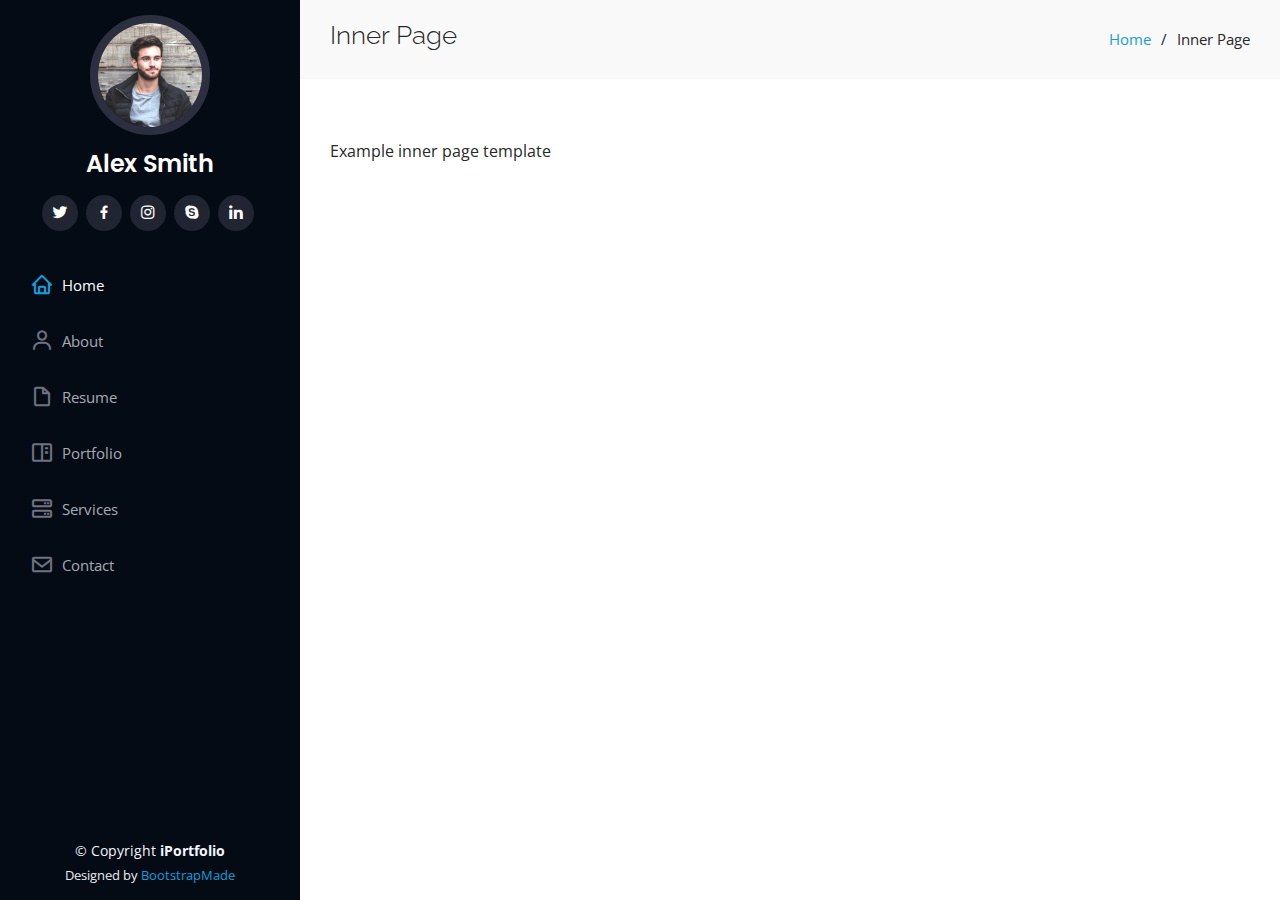
<file: inner-page.html>
<!DOCTYPE html>
<html lang="en">

<head>
  <meta charset="utf-8">
  <meta content="width=device-width, initial-scale=1.0" name="viewport">

  <title>Inner Page - iPortfolio Bootstrap Template</title>
  <meta content="" name="description">
  <meta content="" name="keywords">

  <!-- Favicons -->
  <link href="assets/img/favicon.png" rel="icon">
  <link href="assets/img/apple-touch-icon.png" rel="apple-touch-icon">

  <!-- Google Fonts -->
  <link href="https://fonts.googleapis.com/css?family=Open+Sans:300,300i,400,400i,600,600i,700,700i|Raleway:300,300i,400,400i,500,500i,600,600i,700,700i|Poppins:300,300i,400,400i,500,500i,600,600i,700,700i" rel="stylesheet">

  <!-- Vendor CSS Files -->
  <link href="assets/vendor/aos/aos.css" rel="stylesheet">
  <link href="assets/vendor/bootstrap/css/bootstrap.min.css" rel="stylesheet">
  <link href="assets/vendor/bootstrap-icons/bootstrap-icons.css" rel="stylesheet">
  <link href="assets/vendor/boxicons/css/boxicons.min.css" rel="stylesheet">
  <link href="assets/vendor/glightbox/css/glightbox.min.css" rel="stylesheet">
  <link href="assets/vendor/swiper/swiper-bundle.min.css" rel="stylesheet">

  <!-- Template Main CSS File -->
  <link href="assets/css/style.css" rel="stylesheet">

  <!-- =======================================================
  * Template Name: iPortfolio
  * Updated: Nov 17 2023 with Bootstrap v5.3.2
  * Template URL: https://bootstrapmade.com/iportfolio-bootstrap-portfolio-websites-template/
  * Author: BootstrapMade.com
  * License: https://bootstrapmade.com/license/
  ======================================================== -->
</head>

<body>

  <!-- ======= Mobile nav toggle button ======= -->
  <i class="bi bi-list mobile-nav-toggle d-xl-none"></i>

  <!-- ======= Header ======= -->
  <header id="header">
    <div class="d-flex flex-column">

      <div class="profile">
        <img src="assets/img/profile-img.jpg" alt="" class="img-fluid rounded-circle">
        <h1 class="text-light"><a href="index.html">Alex Smith</a></h1>
        <div class="social-links mt-3 text-center">
          <a href="#" class="twitter"><i class="bx bxl-twitter"></i></a>
          <a href="#" class="facebook"><i class="bx bxl-facebook"></i></a>
          <a href="#" class="instagram"><i class="bx bxl-instagram"></i></a>
          <a href="#" class="google-plus"><i class="bx bxl-skype"></i></a>
          <a href="#" class="linkedin"><i class="bx bxl-linkedin"></i></a>
        </div>
      </div>

      <nav id="navbar" class="nav-menu navbar">
        <ul>
          <li><a href="#hero" class="nav-link scrollto active"><i class="bx bx-home"></i> <span>Home</span></a></li>
          <li><a href="#about" class="nav-link scrollto"><i class="bx bx-user"></i> <span>About</span></a></li>
          <li><a href="#resume" class="nav-link scrollto"><i class="bx bx-file-blank"></i> <span>Resume</span></a></li>
          <li><a href="#portfolio" class="nav-link scrollto"><i class="bx bx-book-content"></i> <span>Portfolio</span></a></li>
          <li><a href="#services" class="nav-link scrollto"><i class="bx bx-server"></i> <span>Services</span></a></li>
          <li><a href="#contact" class="nav-link scrollto"><i class="bx bx-envelope"></i> <span>Contact</span></a></li>
        </ul>
      </nav><!-- .nav-menu -->
    </div>
  </header><!-- End Header -->

  <main id="main">

    <!-- ======= Breadcrumbs ======= -->
    <section class="breadcrumbs">
      <div class="container">

        <div class="d-flex justify-content-between align-items-center">
          <h2>Inner Page</h2>
          <ol>
            <li><a href="index.html">Home</a></li>
            <li>Inner Page</li>
          </ol>
        </div>

      </div>
    </section><!-- End Breadcrumbs -->

    <section class="inner-page">
      <div class="container">
        <p>
          Example inner page template
        </p>
      </div>
    </section>

  </main><!-- End #main -->

  <!-- ======= Footer ======= -->
  <footer id="footer">
    <div class="container">
      <div class="copyright">
        &copy; Copyright <strong><span>iPortfolio</span></strong>
      </div>
      <div class="credits">
        <!-- All the links in the footer should remain intact. -->
        <!-- You can delete the links only if you purchased the pro version. -->
        <!-- Licensing information: https://bootstrapmade.com/license/ -->
        <!-- Purchase the pro version with working PHP/AJAX contact form: https://bootstrapmade.com/iportfolio-bootstrap-portfolio-websites-template/ -->
        Designed by <a href="https://bootstrapmade.com/">BootstrapMade</a>
      </div>
    </div>
  </footer><!-- End  Footer -->

  <a href="#" class="back-to-top d-flex align-items-center justify-content-center"><i class="bi bi-arrow-up-short"></i></a>

  <!-- Vendor JS Files -->
  <script src="assets/vendor/purecounter/purecounter_vanilla.js"></script>
  <script src="assets/vendor/aos/aos.js"></script>
  <script src="assets/vendor/bootstrap/js/bootstrap.bundle.min.js"></script>
  <script src="assets/vendor/glightbox/js/glightbox.min.js"></script>
  <script src="assets/vendor/isotope-layout/isotope.pkgd.min.js"></script>
  <script src="assets/vendor/swiper/swiper-bundle.min.js"></script>
  <script src="assets/vendor/typed.js/typed.umd.js"></script>
  <script src="assets/vendor/waypoints/noframework.waypoints.js"></script>
  <script src="assets/vendor/php-email-form/validate.js"></script>

  <!-- Template Main JS File -->
  <script src="assets/js/main.js"></script>

</body>

</html>
</file>
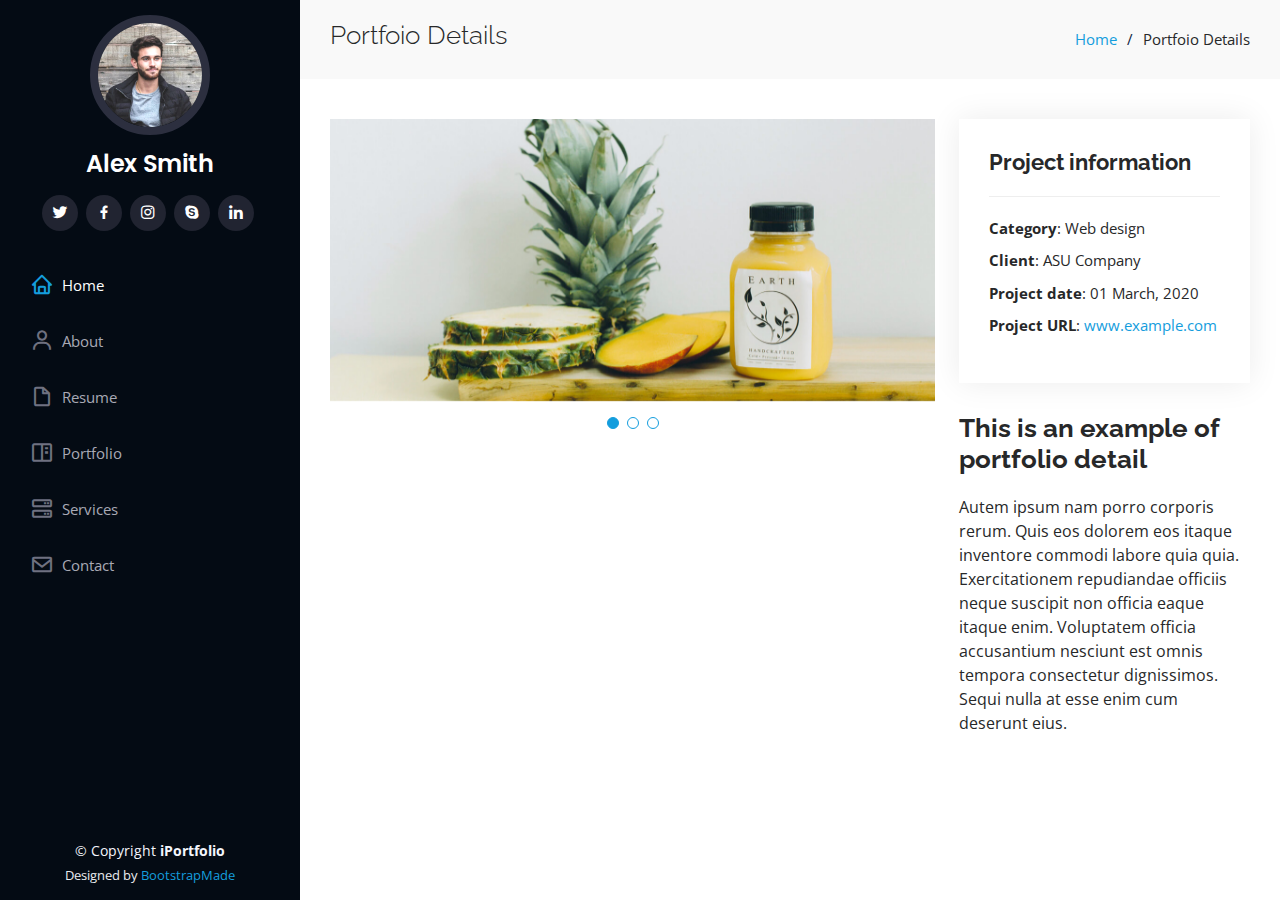
<file: portfolio-details.html>
<!DOCTYPE html>
<html lang="en">

<head>
  <meta charset="utf-8">
  <meta content="width=device-width, initial-scale=1.0" name="viewport">

  <title>Portfolio Details - iPortfolio Bootstrap Template</title>
  <meta content="" name="description">
  <meta content="" name="keywords">

  <!-- Favicons -->
  <link href="assets/img/favicon.png" rel="icon">
  <link href="assets/img/apple-touch-icon.png" rel="apple-touch-icon">

  <!-- Google Fonts -->
  <link href="https://fonts.googleapis.com/css?family=Open+Sans:300,300i,400,400i,600,600i,700,700i|Raleway:300,300i,400,400i,500,500i,600,600i,700,700i|Poppins:300,300i,400,400i,500,500i,600,600i,700,700i" rel="stylesheet">

  <!-- Vendor CSS Files -->
  <link href="assets/vendor/aos/aos.css" rel="stylesheet">
  <link href="assets/vendor/bootstrap/css/bootstrap.min.css" rel="stylesheet">
  <link href="assets/vendor/bootstrap-icons/bootstrap-icons.css" rel="stylesheet">
  <link href="assets/vendor/boxicons/css/boxicons.min.css" rel="stylesheet">
  <link href="assets/vendor/glightbox/css/glightbox.min.css" rel="stylesheet">
  <link href="assets/vendor/swiper/swiper-bundle.min.css" rel="stylesheet">

  <!-- Template Main CSS File -->
  <link href="assets/css/style.css" rel="stylesheet">

  <!-- =======================================================
  * Template Name: iPortfolio
  * Updated: Nov 17 2023 with Bootstrap v5.3.2
  * Template URL: https://bootstrapmade.com/iportfolio-bootstrap-portfolio-websites-template/
  * Author: BootstrapMade.com
  * License: https://bootstrapmade.com/license/
  ======================================================== -->
</head>

<body>

  <!-- ======= Mobile nav toggle button ======= -->
  <i class="bi bi-list mobile-nav-toggle d-xl-none"></i>

  <!-- ======= Header ======= -->
  <header id="header">
    <div class="d-flex flex-column">

      <div class="profile">
        <img src="assets/img/profile-img.jpg" alt="" class="img-fluid rounded-circle">
        <h1 class="text-light"><a href="index.html">Alex Smith</a></h1>
        <div class="social-links mt-3 text-center">
          <a href="#" class="twitter"><i class="bx bxl-twitter"></i></a>
          <a href="#" class="facebook"><i class="bx bxl-facebook"></i></a>
          <a href="#" class="instagram"><i class="bx bxl-instagram"></i></a>
          <a href="#" class="google-plus"><i class="bx bxl-skype"></i></a>
          <a href="#" class="linkedin"><i class="bx bxl-linkedin"></i></a>
        </div>
      </div>

      <nav id="navbar" class="nav-menu navbar">
        <ul>
          <li><a href="#hero" class="nav-link scrollto active"><i class="bx bx-home"></i> <span>Home</span></a></li>
          <li><a href="#about" class="nav-link scrollto"><i class="bx bx-user"></i> <span>About</span></a></li>
          <li><a href="#resume" class="nav-link scrollto"><i class="bx bx-file-blank"></i> <span>Resume</span></a></li>
          <li><a href="#portfolio" class="nav-link scrollto"><i class="bx bx-book-content"></i> <span>Portfolio</span></a></li>
          <li><a href="#services" class="nav-link scrollto"><i class="bx bx-server"></i> <span>Services</span></a></li>
          <li><a href="#contact" class="nav-link scrollto"><i class="bx bx-envelope"></i> <span>Contact</span></a></li>
        </ul>
      </nav><!-- .nav-menu -->
    </div>
  </header><!-- End Header -->

  <main id="main">

    <!-- ======= Breadcrumbs ======= -->
    <section id="breadcrumbs" class="breadcrumbs">
      <div class="container">

        <div class="d-flex justify-content-between align-items-center">
          <h2>Portfoio Details</h2>
          <ol>
            <li><a href="index.html">Home</a></li>
            <li>Portfoio Details</li>
          </ol>
        </div>

      </div>
    </section><!-- End Breadcrumbs -->

    <!-- ======= Portfolio Details Section ======= -->
    <section id="portfolio-details" class="portfolio-details">
      <div class="container">

        <div class="row gy-4">

          <div class="col-lg-8">
            <div class="portfolio-details-slider swiper">
              <div class="swiper-wrapper align-items-center">

                <div class="swiper-slide">
                  <img src="assets/img/portfolio/portfolio-details-1.jpg" alt="">
                </div>

                <div class="swiper-slide">
                  <img src="assets/img/portfolio/portfolio-details-2.jpg" alt="">
                </div>

                <div class="swiper-slide">
                  <img src="assets/img/portfolio/portfolio-details-3.jpg" alt="">
                </div>

              </div>
              <div class="swiper-pagination"></div>
            </div>
          </div>

          <div class="col-lg-4">
            <div class="portfolio-info">
              <h3>Project information</h3>
              <ul>
                <li><strong>Category</strong>: Web design</li>
                <li><strong>Client</strong>: ASU Company</li>
                <li><strong>Project date</strong>: 01 March, 2020</li>
                <li><strong>Project URL</strong>: <a href="#">www.example.com</a></li>
              </ul>
            </div>
            <div class="portfolio-description">
              <h2>This is an example of portfolio detail</h2>
              <p>
                Autem ipsum nam porro corporis rerum. Quis eos dolorem eos itaque inventore commodi labore quia quia. Exercitationem repudiandae officiis neque suscipit non officia eaque itaque enim. Voluptatem officia accusantium nesciunt est omnis tempora consectetur dignissimos. Sequi nulla at esse enim cum deserunt eius.
              </p>
            </div>
          </div>

        </div>

      </div>
    </section><!-- End Portfolio Details Section -->

  </main><!-- End #main -->

  <!-- ======= Footer ======= -->
  <footer id="footer">
    <div class="container">
      <div class="copyright">
        &copy; Copyright <strong><span>iPortfolio</span></strong>
      </div>
      <div class="credits">
        <!-- All the links in the footer should remain intact. -->
        <!-- You can delete the links only if you purchased the pro version. -->
        <!-- Licensing information: https://bootstrapmade.com/license/ -->
        <!-- Purchase the pro version with working PHP/AJAX contact form: https://bootstrapmade.com/iportfolio-bootstrap-portfolio-websites-template/ -->
        Designed by <a href="https://bootstrapmade.com/">BootstrapMade</a>
      </div>
    </div>
  </footer><!-- End  Footer -->

  <a href="#" class="back-to-top d-flex align-items-center justify-content-center"><i class="bi bi-arrow-up-short"></i></a>

  <!-- Vendor JS Files -->
  <script src="assets/vendor/purecounter/purecounter_vanilla.js"></script>
  <script src="assets/vendor/aos/aos.js"></script>
  <script src="assets/vendor/bootstrap/js/bootstrap.bundle.min.js"></script>
  <script src="assets/vendor/glightbox/js/glightbox.min.js"></script>
  <script src="assets/vendor/isotope-layout/isotope.pkgd.min.js"></script>
  <script src="assets/vendor/swiper/swiper-bundle.min.js"></script>
  <script src="assets/vendor/typed.js/typed.umd.js"></script>
  <script src="assets/vendor/waypoints/noframework.waypoints.js"></script>
  <script src="assets/vendor/php-email-form/validate.js"></script>

  <!-- Template Main JS File -->
  <script src="assets/js/main.js"></script>

</body>

</html>
</file>
<file: assets/css/style.css>
/**
* Template Name: iPortfolio
* Updated: Nov 17 2023 with Bootstrap v5.3.2
* Template URL: https://bootstrapmade.com/iportfolio-bootstrap-portfolio-websites-template/
* Author: BootstrapMade.com
* License: https://bootstrapmade.com/license/
*/

/*--------------------------------------------------------------
# General
--------------------------------------------------------------*/
body {
  font-family: "Open Sans", sans-serif;
  color: #272829;
}

a {
  color: #149ddd;
  text-decoration: none;
}

a:hover {
  color: #37b3ed;
  text-decoration: none;
}

h1,
h2,
h3,
h4,
h5,
h6 {
  font-family: "Raleway", sans-serif;
}

/*--------------------------------------------------------------
# Back to top button
--------------------------------------------------------------*/
.back-to-top {
  position: fixed;
  visibility: hidden;
  opacity: 0;
  right: 15px;
  bottom: 15px;
  z-index: 996;
  background: #149ddd;
  width: 40px;
  height: 40px;
  border-radius: 50px;
  transition: all 0.4s;
}

.back-to-top i {
  font-size: 28px;
  color: #fff;
  line-height: 0;
}

.back-to-top:hover {
  background: #2eafec;
  color: #fff;
}

.back-to-top.active {
  visibility: visible;
  opacity: 1;
}

/*--------------------------------------------------------------
# Header
--------------------------------------------------------------*/
#header {
  position: fixed;
  top: 0;
  left: 0;
  bottom: 0;
  width: 300px;
  transition: all ease-in-out 0.5s;
  z-index: 9997;
  transition: all 0.5s;
  padding: 0 15px;
  background: #040b14;
  overflow-y: auto;
}

#header .profile img {
  margin: 15px auto;
  display: block;
  width: 120px;
  border: 8px solid #2c2f3f;
}

#header .profile h1 {
  font-size: 24px;
  margin: 0;
  padding: 0;
  font-weight: 600;
  -moz-text-align-last: center;
  text-align-last: center;
  font-family: "Poppins", sans-serif;
}

#header .profile h1 a,
#header .profile h1 a:hover {
  color: #fff;
  text-decoration: none;
}

#header .profile .social-links a {
  font-size: 18px;
  display: inline-block;
  background: #212431;
  color: #fff;
  line-height: 1;
  padding: 8px 0;
  margin-right: 4px;
  border-radius: 50%;
  text-align: center;
  width: 36px;
  height: 36px;
  transition: 0.3s;
}

#header .profile .social-links a:hover {
  background: #149ddd;
  color: #fff;
  text-decoration: none;
}

#main {
  margin-left: 300px;
}

.container,
.container-fluid {
  padding-left: 30px;
  padding-right: 30px;
}

@media (max-width: 1199px) {
  #header {
    left: -300px;
  }

  #main {
    margin-left: 0;
  }

  .container,
  .container-fluid {
    padding-left: 12px;
    padding-right: 12px;
  }
}

/*--------------------------------------------------------------
# Navigation Menu
--------------------------------------------------------------*/
/* Desktop Navigation */
.nav-menu {
  padding: 30px 0 0 0;
}

.nav-menu * {
  margin: 0;
  padding: 0;
  list-style: none;
}

.nav-menu>ul>li {
  position: relative;
  white-space: nowrap;
}

.nav-menu a,
.nav-menu a:focus {
  display: flex;
  align-items: center;
  color: #a8a9b4;
  padding: 12px 15px;
  margin-bottom: 8px;
  transition: 0.3s;
  font-size: 15px;
}

.nav-menu a i,
.nav-menu a:focus i {
  font-size: 24px;
  padding-right: 8px;
  color: #6f7180;
}

.nav-menu a:hover,
.nav-menu .active,
.nav-menu .active:focus,
.nav-menu li:hover>a {
  text-decoration: none;
  color: #fff;
}

.nav-menu a:hover i,
.nav-menu .active i,
.nav-menu .active:focus i,
.nav-menu li:hover>a i {
  color: #149ddd;
}

/* Mobile Navigation */
.mobile-nav-toggle {
  position: fixed;
  right: 15px;
  top: 15px;
  z-index: 9998;
  border: 0;
  font-size: 24px;
  transition: all 0.4s;
  outline: none !important;
  background-color: #149ddd;
  color: #fff;
  width: 40px;
  height: 40px;
  display: inline-flex;
  align-items: center;
  justify-content: center;
  line-height: 0;
  border-radius: 50px;
  cursor: pointer;
}

.mobile-nav-active {
  overflow: hidden;
}

.mobile-nav-active #header {
  left: 0;
}

/*--------------------------------------------------------------
# Hero Section
--------------------------------------------------------------*/
#hero {
  width: 100%;
  height: 100vh;
  background: url("../img/hero-bg.jpg") top center;
  background-size: cover;
}

#hero:before {
  content: "";
  background: rgba(5, 13, 24, 0.3);
  position: absolute;
  bottom: 0;
  top: 0;
  left: 0;
  right: 0;
  z-index: 1;
}

#hero .hero-container {
  position: relative;
  z-index: 2;
  min-width: 300px;
}

#hero h1 {
  margin: 0 0 10px 0;
  font-size: 64px;
  font-weight: 700;
  line-height: 56px;
  color: #fff;
}

#hero p {
  color: #fff;
  margin-bottom: 50px;
  font-size: 26px;
  font-family: "Poppins", sans-serif;
}

#hero p span {
  color: #fff;
  padding-bottom: 4px;
  letter-spacing: 1px;
  border-bottom: 3px solid #149ddd;
}

@media (min-width: 1024px) {
  #hero {
    background-attachment: fixed;
  }
}

@media (max-width: 768px) {
  #hero h1 {
    font-size: 28px;
    line-height: 36px;
  }

  #hero h2 {
    font-size: 18px;
    line-height: 24px;
    margin-bottom: 30px;
  }
}

/*--------------------------------------------------------------
# Sections General
--------------------------------------------------------------*/
section {
  padding: 60px 0;
  overflow: hidden;
}

.section-bg {
  background: #f5f8fd;
}

.section-title {
  padding-bottom: 30px;
}

.section-title h2 {
  font-size: 32px;
  font-weight: bold;
  margin-bottom: 20px;
  padding-bottom: 20px;
  position: relative;
  color: #173b6c;
}

.section-title h2::after {
  content: "";
  position: absolute;
  display: block;
  width: 50px;
  height: 3px;
  background: #149ddd;
  bottom: 0;
  left: 0;
}

.section-title p {
  margin-bottom: 0;
}

/*--------------------------------------------------------------
# About
--------------------------------------------------------------*/
.about .content h3 {
  font-weight: 700;
  font-size: 26px;
  color: #173b6c;
}

.about .content ul {
  list-style: none;
  padding: 0;
}

.about .content ul li {
  margin-bottom: 20px;
  display: flex;
  align-items: center;
}

.about .content ul strong {
  margin-right: 10px;
}

.about .content ul i {
  font-size: 16px;
  margin-right: 5px;
  color: #149ddd;
  line-height: 0;
}

.about .content p:last-child {
  margin-bottom: 0;
}

/*--------------------------------------------------------------
# Facts
--------------------------------------------------------------*/
.facts {
  padding-bottom: 30px;
}

.facts .count-box {
  padding: 30px;
  width: 100%;
}

.facts .count-box i {
  display: block;
  font-size: 44px;
  color: #149ddd;
  float: left;
  line-height: 0;
}

.facts .count-box span {
  font-size: 48px;
  line-height: 40px;
  display: block;
  font-weight: 700;
  color: #050d18;
  margin-left: 60px;
}

.facts .count-box p {
  padding: 15px 0 0 0;
  margin: 0 0 0 60px;
  font-family: "Raleway", sans-serif;
  font-size: 14px;
  color: #122f57;
}

.facts .count-box a {
  font-weight: 600;
  display: block;
  margin-top: 20px;
  color: #122f57;
  font-size: 15px;
  font-family: "Poppins", sans-serif;
  transition: ease-in-out 0.3s;
}

.facts .count-box a:hover {
  color: #1f5297;
}

/*--------------------------------------------------------------
# Akills
--------------------------------------------------------------*/
.skills .progress {
  height: 60px;
  display: block;
  background: none;
  border-radius: 0;
}

.skills .progress .skill {
  padding: 0;
  margin: 0 0 6px 0;
  text-transform: uppercase;
  display: block;
  font-weight: 600;
  font-family: "Poppins", sans-serif;
  color: #050d18;
}

.skills .progress .skill .val {
  float: right;
  font-style: normal;
}

.skills .progress-bar-wrap {
  background: #dce8f8;
  height: 10px;
}

.skills .progress-bar {
  width: 1px;
  height: 10px;
  transition: 0.9s;
  background-color: #149ddd;
}

/*--------------------------------------------------------------
# Resume
--------------------------------------------------------------*/
.resume .resume-title {
  font-size: 26px;
  font-weight: 700;
  margin-top: 20px;
  margin-bottom: 20px;
  color: #050d18;
}

.resume .resume-item {
  padding: 0 0 20px 20px;
  margin-top: -2px;
  border-left: 2px solid #1f5297;
  position: relative;
}

.resume .resume-item h4 {
  line-height: 18px;
  font-size: 18px;
  font-weight: 600;
  text-transform: uppercase;
  font-family: "Poppins", sans-serif;
  color: #050d18;
  margin-bottom: 10px;
}

.resume .resume-item h5 {
  font-size: 16px;
  background: #e4edf9;
  padding: 5px 15px;
  display: inline-block;
  font-weight: 600;
  margin-bottom: 10px;
}

.resume .resume-item ul {
  padding-left: 20px;
}

.resume .resume-item ul li {
  padding-bottom: 10px;
}

.resume .resume-item:last-child {
  padding-bottom: 0;
}

.resume .resume-item::before {
  content: "";
  position: absolute;
  width: 16px;
  height: 16px;
  border-radius: 50px;
  left: -9px;
  top: 0;
  background: #fff;
  border: 2px solid #1f5297;
}

/*--------------------------------------------------------------
# Portfolio
--------------------------------------------------------------*/
.portfolio .portfolio-item {
  margin-bottom: 30px;
}

.portfolio #portfolio-flters {
  padding: 0;
  margin: 0 auto 35px auto;
  list-style: none;
  text-align: center;
  background: #fff;
  border-radius: 50px;
  padding: 2px 15px;
}

.portfolio #portfolio-flters li {
  cursor: pointer;
  display: inline-block;
  padding: 10px 15px 8px 15px;
  font-size: 14px;
  font-weight: 600;
  line-height: 1;
  text-transform: uppercase;
  color: #272829;
  margin-bottom: 5px;
  transition: all 0.3s ease-in-out;
}

.portfolio #portfolio-flters li:hover,
.portfolio #portfolio-flters li.filter-active {
  color: #149ddd;
}

.portfolio #portfolio-flters li:last-child {
  margin-right: 0;
}

.portfolio .portfolio-wrap {
  transition: 0.3s;
  position: relative;
  overflow: hidden;
  z-index: 1;
}

.portfolio .portfolio-wrap::before {
  content: "";
  background: rgba(255, 255, 255, 0.5);
  position: absolute;
  left: 0;
  right: 0;
  top: 0;
  bottom: 0;
  transition: all ease-in-out 0.3s;
  z-index: 2;
  opacity: 0;
}

.portfolio .portfolio-wrap .portfolio-links {
  opacity: 1;
  left: 0;
  right: 0;
  bottom: -60px;
  z-index: 3;
  position: absolute;
  transition: all ease-in-out 0.3s;
  display: flex;
  justify-content: center;
}

.portfolio .portfolio-wrap .portfolio-links a {
  color: #fff;
  font-size: 28px;
  text-align: center;
  background: rgba(20, 157, 221, 0.75);
  transition: 0.3s;
  width: 50%;
}

.portfolio .portfolio-wrap .portfolio-links a:hover {
  background: rgba(20, 157, 221, 0.95);
}

.portfolio .portfolio-wrap .portfolio-links a+a {
  border-left: 1px solid #37b3ed;
}

.portfolio .portfolio-wrap:hover::before {
  top: 0;
  left: 0;
  right: 0;
  bottom: 0;
  opacity: 1;
}

.portfolio .portfolio-wrap:hover .portfolio-links {
  opacity: 1;
  bottom: 0;
}

/*--------------------------------------------------------------
# Portfolio Details
--------------------------------------------------------------*/
.portfolio-details {
  padding-top: 40px;
}

.portfolio-details .portfolio-details-slider img {
  width: 100%;
}

.portfolio-details .portfolio-details-slider .swiper-pagination {
  margin-top: 20px;
  position: relative;
}

.portfolio-details .portfolio-details-slider .swiper-pagination .swiper-pagination-bullet {
  width: 12px;
  height: 12px;
  background-color: #fff;
  opacity: 1;
  border: 1px solid #149ddd;
}

.portfolio-details .portfolio-details-slider .swiper-pagination .swiper-pagination-bullet-active {
  background-color: #149ddd;
}

.portfolio-details .portfolio-info {
  padding: 30px;
  box-shadow: 0px 0 30px rgba(5, 13, 24, 0.08);
}

.portfolio-details .portfolio-info h3 {
  font-size: 22px;
  font-weight: 700;
  margin-bottom: 20px;
  padding-bottom: 20px;
  border-bottom: 1px solid #eee;
}

.portfolio-details .portfolio-info ul {
  list-style: none;
  padding: 0;
  font-size: 15px;
}

.portfolio-details .portfolio-info ul li+li {
  margin-top: 10px;
}

.portfolio-details .portfolio-description {
  padding-top: 30px;
}

.portfolio-details .portfolio-description h2 {
  font-size: 26px;
  font-weight: 700;
  margin-bottom: 20px;
}

.portfolio-details .portfolio-description p {
  padding: 0;
}

/*--------------------------------------------------------------
# Services
--------------------------------------------------------------*/
.services .icon-box {
  margin-bottom: 20px;
}

.services .icon {
  float: left;
  display: flex;
  align-items: center;
  justify-content: center;
  width: 54px;
  height: 54px;
  background: #149ddd;
  border-radius: 50%;
  transition: 0.5s;
  border: 1px solid #149ddd;
}

.services .icon i {
  color: #fff;
  font-size: 24px;
  line-height: 0;
}

.services .icon-box:hover .icon {
  background: #fff;
}

.services .icon-box:hover .icon i {
  color: #149ddd;
}

.services .title {
  margin-left: 80px;
  font-weight: 700;
  margin-bottom: 15px;
  font-size: 18px;
}

.services .title a {
  color: #343a40;
}

.services .title a:hover {
  color: #149ddd;
}

.services .description {
  margin-left: 80px;
  line-height: 24px;
  font-size: 14px;
}

/*--------------------------------------------------------------
# Testimonials
--------------------------------------------------------------*/
.testimonials .testimonials-carousel,
.testimonials .testimonials-slider {
  overflow: hidden;
}

.testimonials .testimonial-item {
  box-sizing: content-box;
  text-align: center;
  min-height: 320px;
}

.testimonials .testimonial-item .testimonial-img {
  width: 90px;
  border-radius: 50%;
  margin: 0 auto;
}

.testimonials .testimonial-item h3 {
  font-size: 18px;
  font-weight: bold;
  margin: 10px 0 5px 0;
  color: #111;
}

.testimonials .testimonial-item h4 {
  font-size: 14px;
  color: #999;
  margin: 0;
}

.testimonials .testimonial-item .quote-icon-left,
.testimonials .testimonial-item .quote-icon-right {
  color: #c3e8fa;
  font-size: 26px;
}

.testimonials .testimonial-item .quote-icon-left {
  display: inline-block;
  left: -5px;
  position: relative;
}

.testimonials .testimonial-item .quote-icon-right {
  display: inline-block;
  right: -5px;
  position: relative;
  top: 10px;
}

.testimonials .testimonial-item p {
  font-style: italic;
  margin: 0 15px 15px 15px;
  padding: 20px;
  background: #fff;
  position: relative;
  margin-bottom: 35px;
  border-radius: 6px;
  box-shadow: 0px 2px 15px rgba(0, 0, 0, 0.1);
}

.testimonials .testimonial-item p::after {
  content: "";
  width: 0;
  height: 0;
  border-top: 20px solid #fff;
  border-right: 20px solid transparent;
  border-left: 20px solid transparent;
  position: absolute;
  bottom: -20px;
  left: calc(50% - 20px);
}

.testimonials .swiper-pagination {
  margin-top: 20px;
  position: relative;
}

.testimonials .swiper-pagination .swiper-pagination-bullet {
  width: 12px;
  height: 12px;
  background-color: #fff;
  opacity: 1;
  border: 1px solid #149ddd;
}

.testimonials .swiper-pagination .swiper-pagination-bullet-active {
  background-color: #149ddd;
}

/*--------------------------------------------------------------
# Contact
--------------------------------------------------------------*/
.contact {
  padding-bottom: 130px;
}

.contact .info {
  padding: 30px;
  background: #fff;
  width: 100%;
  box-shadow: 0 0 24px 0 rgba(0, 0, 0, 0.12);
}

.contact .info i {
  font-size: 20px;
  color: #149ddd;
  float: left;
  width: 44px;
  height: 44px;
  background: #dff3fc;
  display: flex;
  justify-content: center;
  align-items: center;
  border-radius: 50px;
  transition: all 0.3s ease-in-out;
}

.contact .info h4 {
  padding: 0 0 0 60px;
  font-size: 22px;
  font-weight: 600;
  margin-bottom: 5px;
  color: #050d18;
}

.contact .info p {
  padding: 0 0 10px 60px;
  margin-bottom: 20px;
  font-size: 14px;
  color: #173b6c;
}

.contact .info .email p {
  padding-top: 5px;
}

.contact .info .social-links {
  padding-left: 60px;
}

.contact .info .social-links a {
  font-size: 18px;
  display: inline-block;
  background: #333;
  color: #fff;
  line-height: 1;
  padding: 8px 0;
  border-radius: 50%;
  text-align: center;
  width: 36px;
  height: 36px;
  transition: 0.3s;
  margin-right: 10px;
}

.contact .info .social-links a:hover {
  background: #149ddd;
  color: #fff;
}

.contact .info .email:hover i,
.contact .info .address:hover i,
.contact .info .phone:hover i {
  background: #149ddd;
  color: #fff;
}

.contact .php-email-form {
  width: 100%;
  padding: 30px;
  background: #fff;
  box-shadow: 0 0 24px 0 rgba(0, 0, 0, 0.12);
}

.contact .php-email-form .form-group {
  padding-bottom: 8px;
}

.contact .php-email-form .validate {
  display: none;
  color: red;
  margin: 0 0 15px 0;
  font-weight: 400;
  font-size: 13px;
}

.contact .php-email-form .error-message {
  display: none;
  color: #fff;
  background: #ed3c0d;
  text-align: left;
  padding: 15px;
  font-weight: 600;
}

.contact .php-email-form .error-message br+br {
  margin-top: 25px;
}

.contact .php-email-form .sent-message {
  display: none;
  color: #fff;
  background: #18d26e;
  text-align: center;
  padding: 15px;
  font-weight: 600;
}

.contact .php-email-form .loading {
  display: none;
  background: #fff;
  text-align: center;
  padding: 15px;
}

.contact .php-email-form .loading:before {
  content: "";
  display: inline-block;
  border-radius: 50%;
  width: 24px;
  height: 24px;
  margin: 0 10px -6px 0;
  border: 3px solid #18d26e;
  border-top-color: #eee;
  animation: animate-loading 1s linear infinite;
}

.contact .php-email-form .form-group {
  margin-bottom: 15px;
}

.contact .php-email-form label {
  padding-bottom: 8px;
}

.contact .php-email-form input,
.contact .php-email-form textarea {
  border-radius: 0;
  box-shadow: none;
  font-size: 14px;
}

.contact .php-email-form input {
  height: 44px;
}

.contact .php-email-form textarea {
  padding: 10px 15px;
}

.contact .php-email-form button[type=submit] {
  background: #149ddd;
  border: 0;
  padding: 10px 24px;
  color: #fff;
  transition: 0.4s;
  border-radius: 4px;
}

.contact .php-email-form button[type=submit]:hover {
  background: #37b3ed;
}

.btn-telegram {
  background: #149ddd;
  border: 0;
  padding: 10px 24px;
  color: #fff;
  transition: 0.4s;
  border-radius: 4px;
}

.btn-telegram:hover {
  background: #37b3ed;
}

@keyframes animate-loading {
  0% {
    transform: rotate(0deg);
  }

  100% {
    transform: rotate(360deg);
  }
}

/*--------------------------------------------------------------
# Breadcrumbs
--------------------------------------------------------------*/
.breadcrumbs {
  padding: 20px 0;
  background: #f9f9f9;
}

.breadcrumbs h2 {
  font-size: 26px;
  font-weight: 300;
}

.breadcrumbs ol {
  display: flex;
  flex-wrap: wrap;
  list-style: none;
  padding: 0;
  margin: 0;
  font-size: 15px;
}

.breadcrumbs ol li+li {
  padding-left: 10px;
}

.breadcrumbs ol li+li::before {
  display: inline-block;
  padding-right: 10px;
  color: #0e2442;
  content: "/";
}

@media (max-width: 768px) {
  .breadcrumbs .d-flex {
    display: block !important;
  }

  .breadcrumbs ol {
    display: block;
  }

  .breadcrumbs ol li {
    display: inline-block;
  }
}

/*--------------------------------------------------------------
# Footer
--------------------------------------------------------------*/
#footer {
  padding: 15px;
  color: #f4f6fd;
  font-size: 14px;
  position: fixed;
  left: 0;
  bottom: 0;
  width: 300px;
  z-index: 9999;
  background: #040b14;
}

#footer .copyright {
  text-align: center;
}

#footer .credits {
  padding-top: 5px;
  text-align: center;
  font-size: 13px;
  color: #eaebf0;
}

@media (max-width: 1199px) {
  #footer {
    position: static;
    width: auto;
    padding-right: 20px 15px;
  }
}
</file>
